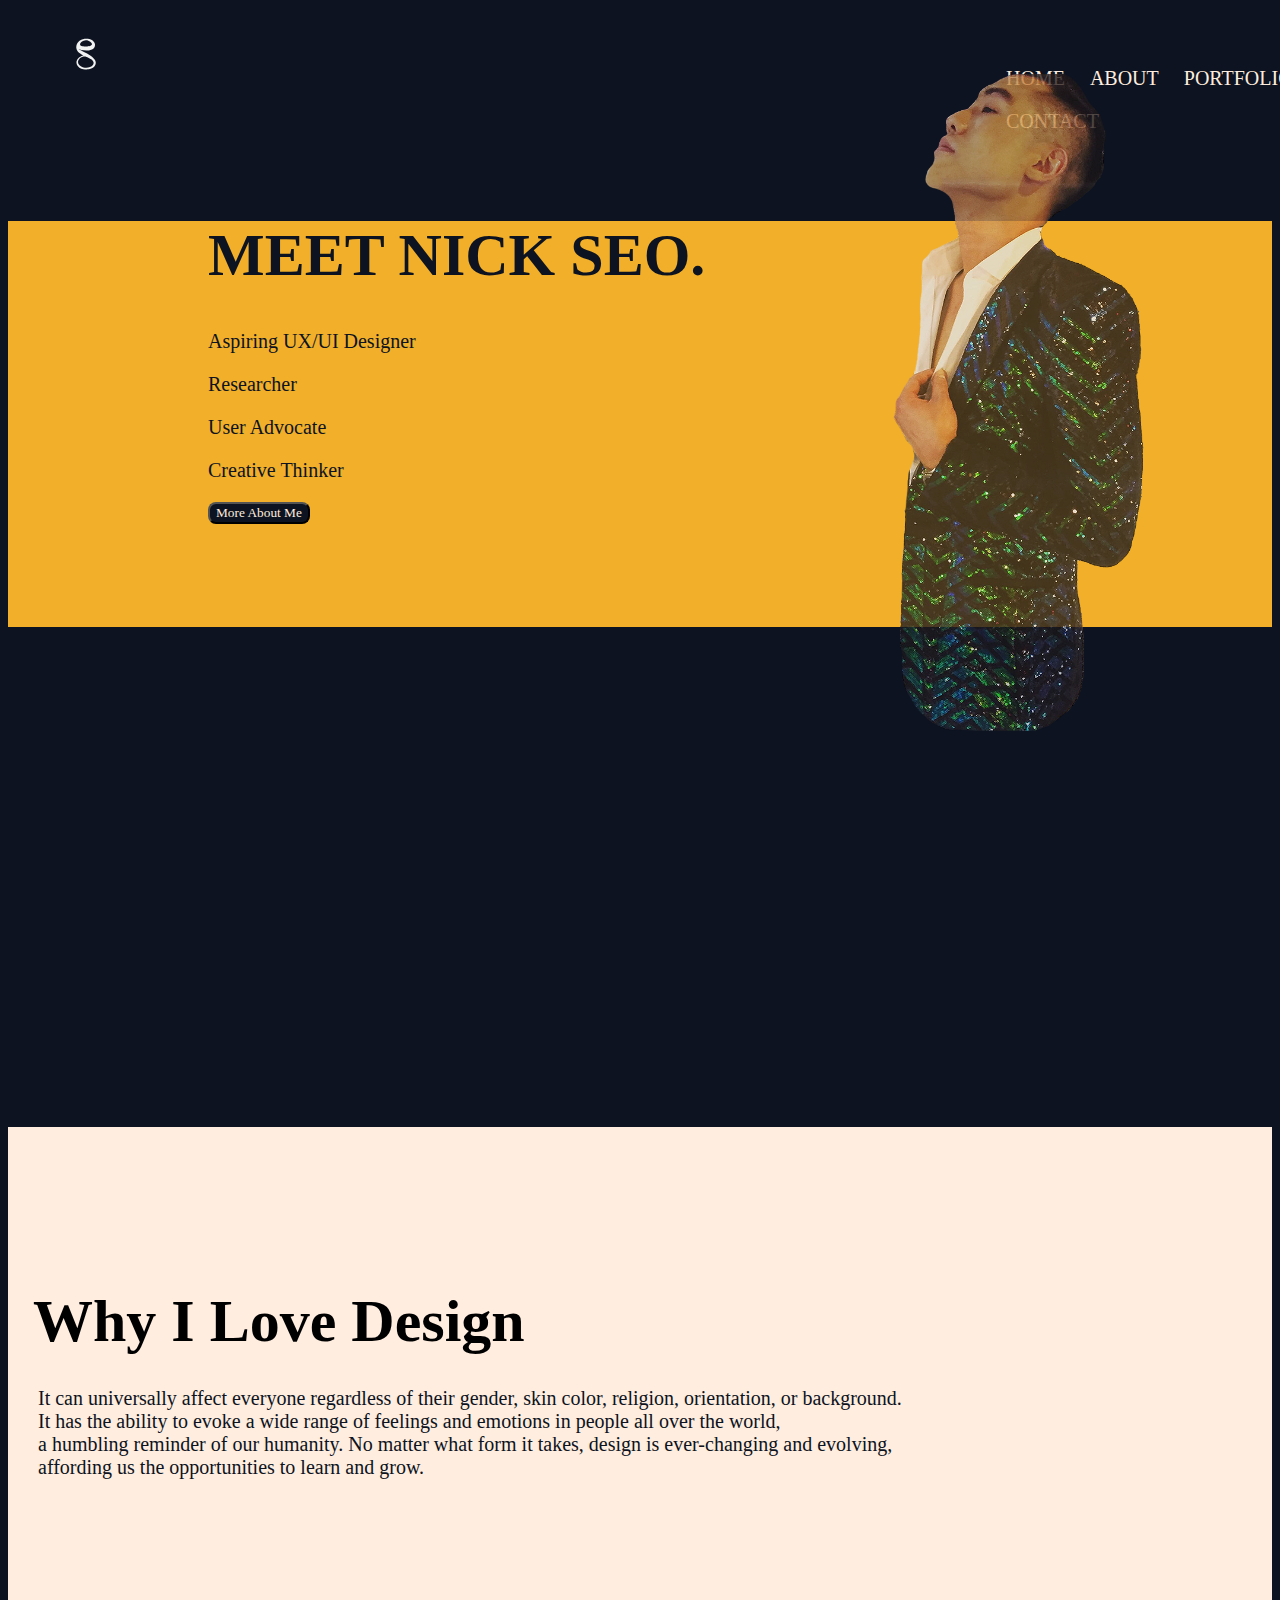
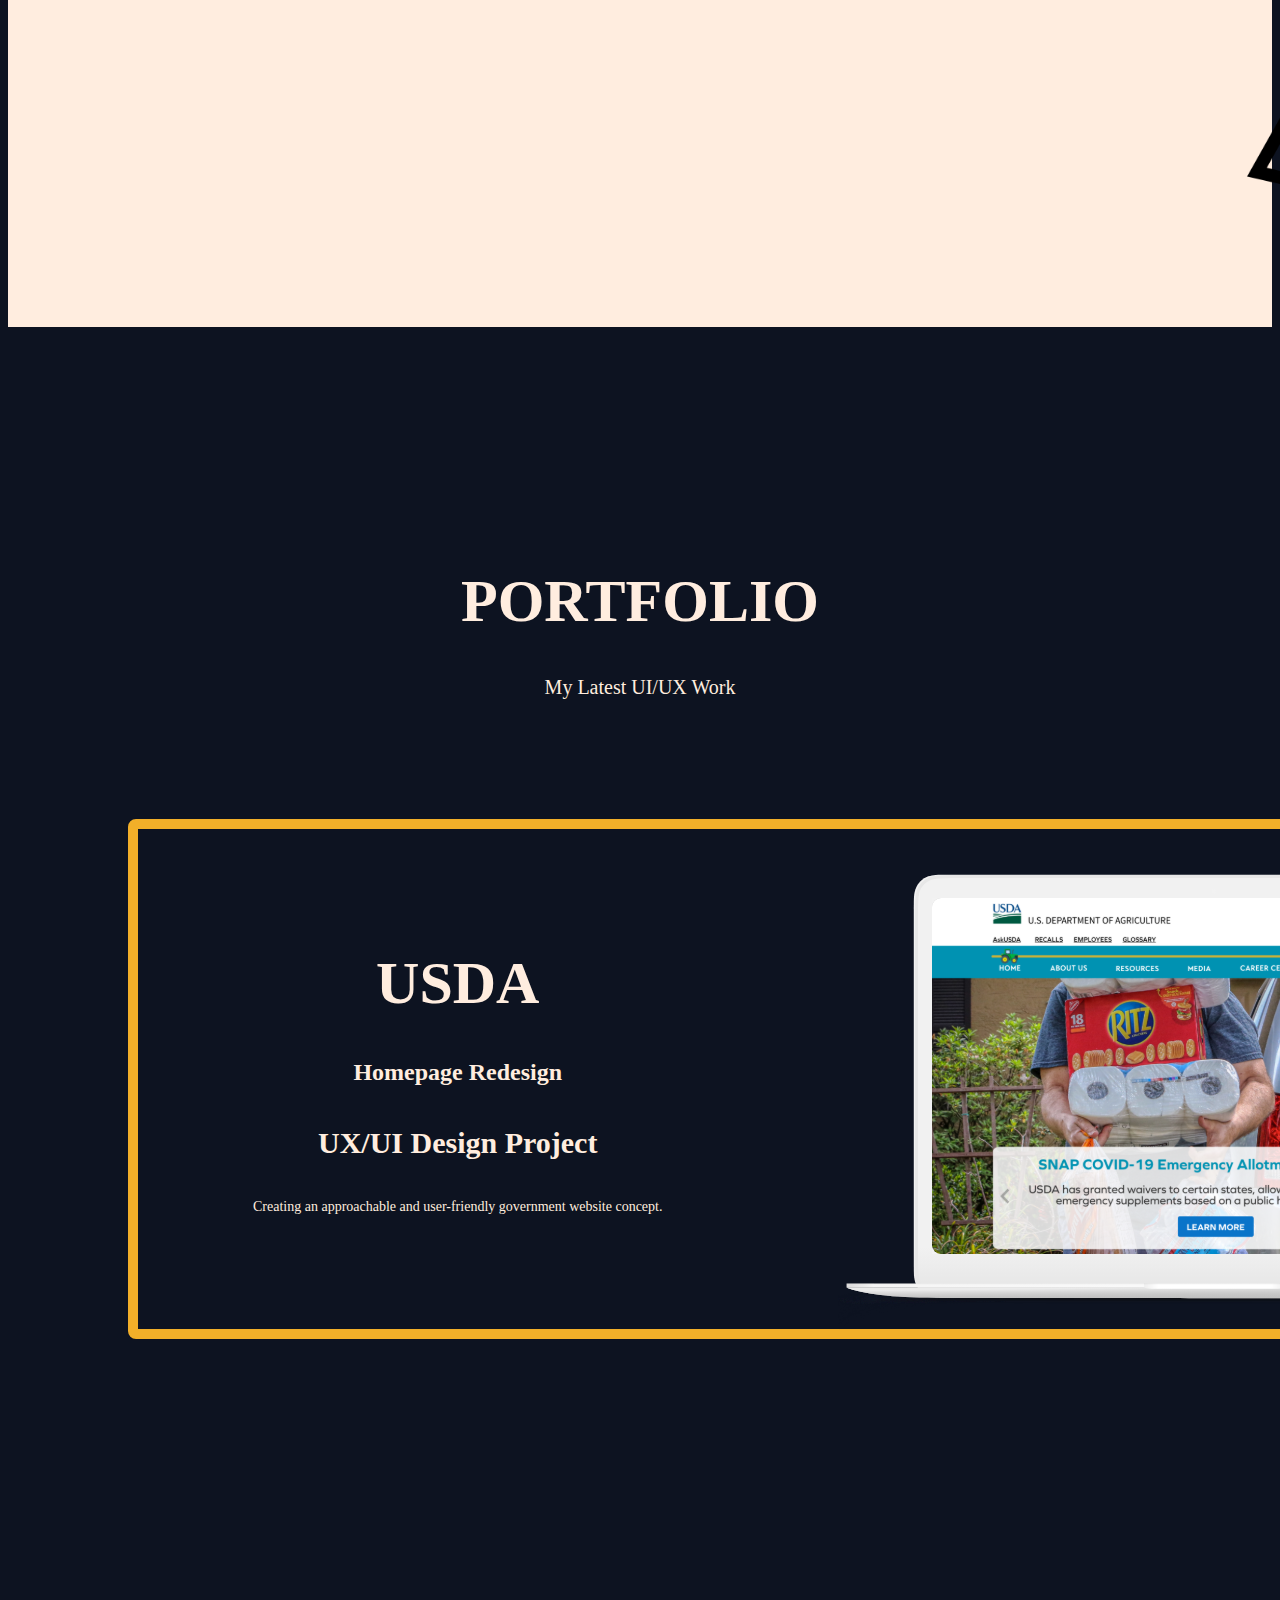
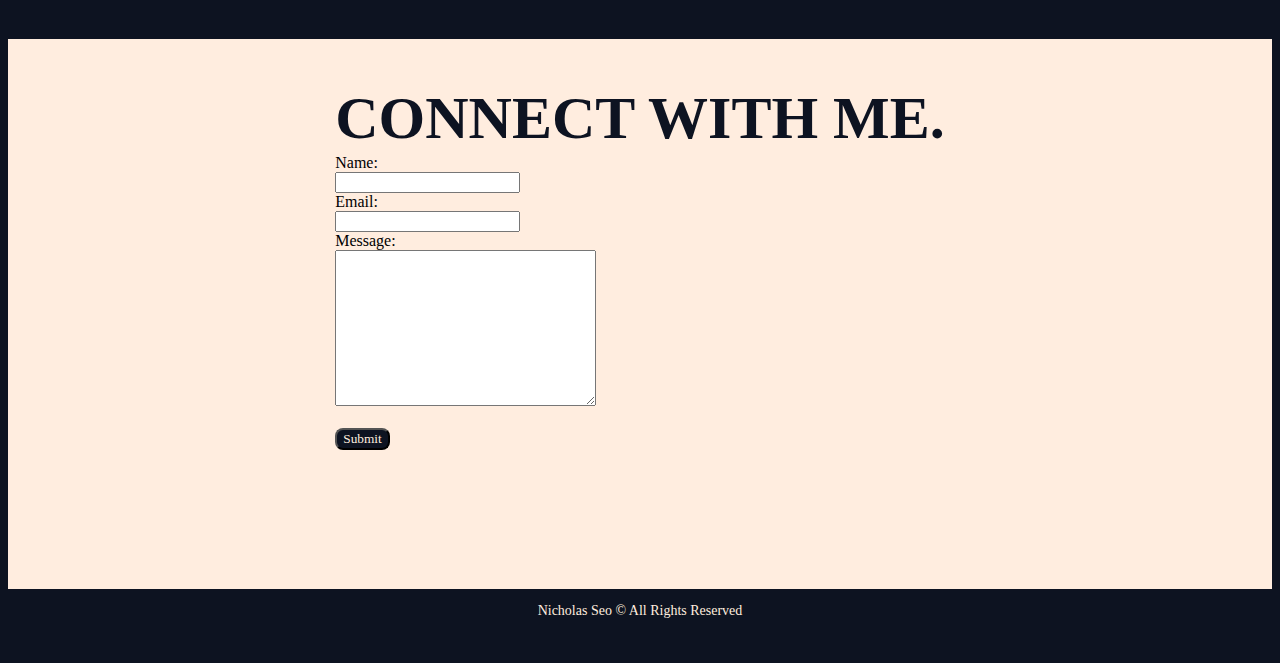
<file: index.html>
<!DOCTYPE html>
<html lang="en">
<head>
    <link rel="stylesheet" href="style.css">
    <meta charset="UTF-8">
    <meta http-equiv="X-UA-Compatible" content="IE=edge">
    <meta name="viewport" content="width=device-width, initial-scale=1.0">
    <title>Nick's Portfolio Site</title>
</head>
<body>
    <nav class="nav__container">
     <div class="logo__container">
        <div class="logo">
            <img src="images/logo-white.svg" width="80px" height="95px">        
        </div>
        </div>
      <div class="navlinks__container">
        <div class="nav__links">
            <ul>
                <li><a href="index.html">HOME</a></li>
                <li><a href="about.html">ABOUT</a></li>
                <li><a href="casestudy_1.html">PORTFOLIO</a></li>
                <li>CONTACT</li>
            </ul>
        </div>
        </div>
    </nav>
<section class="hero__section">
    <div class="hero__block">
    <div class="text__container">
        <div class="hero__text">
            <h1 class="hero__heading">MEET NICK SEO.</h1>
            <p class="hero__description">Aspiring UX/UI Designer</p>
            <p class="hero__description">Researcher</p>
            <p class="hero__description">User Advocate</p>
            <p class="hero__description">Creative Thinker</p>
    <div class="hero__button">
        <button><a href="about.html">More About Me</a></button>
    </div>
    </div>
    </div>
    
    <div class="image__container">
        <div class="hero__image">
            <img src="images/mypic_1 copy.png" width="251px" height="657px">
        </div>
        </div>
        </div>
</section>

<section class="love__design">
    <div class="section__container">
        <div class="section__heading">
            <h1>Why I Love Design</h1>
        </div>
        <div class="section__text">
            <p>It can universally affect everyone regardless of their gender, skin color, religion, orientation, or background. <br> It has the ability to evoke a wide range of feelings and emotions in people all over the world, <br>a humbling reminder of our humanity. No matter what form it takes, design is ever-changing and evolving,<br> affording us the opportunities to learn and grow.</p>
        </div>
        <div class="design__logo">
            <img src="images/designicon.svg" height="400px" width="400px">
        </div>
    </div>
</section>
<section class="portfolio__section">
    <div class="header__portfolio">
        <h1>PORTFOLIO</h1>
        <p>My Latest UI/UX Work</p>
    </div>
    <div class="caseStudy1__border">
        <div class="caseStudy1__text">
            <h1>USDA</h1>
            <h2>Homepage Redesign</h2>
            <h4>UX/UI Design Project</h4>
            <p class="caseStudy__paragraph">Creating an approachable and user-friendly government website concept. </p>
        </div>
    <div class="caseStudy1__images">
        <img class="laptop" src="images/USDAlaptop.svg">
        <img class="mobile" src="images/USDAmobile.svg" width="150px" height="300px">
    </div>
    </div>
</section>

<section class="connectWithMe">
    <div class="connect__Form">
        <form>
            <h1 class="form__heading">CONNECT WITH ME.</h1>
            <label for="name">Name:</label><br>
            <input type="text" id="name"><br>
            <label for="email">Email:</label><br>
            <input type="text" id="email"><br>
            <label for="message">Message:</label><br>
            <textarea rows="10" cols="30"></textarea><br><br>
            <input type="submit" id="submitButton" value="Submit">
        </form>
    </div>
 
</section>
</body>
<footer>
    <p class="copyright__text">Nicholas Seo © All Rights Reserved</p>
</footer>
</html>
</file>
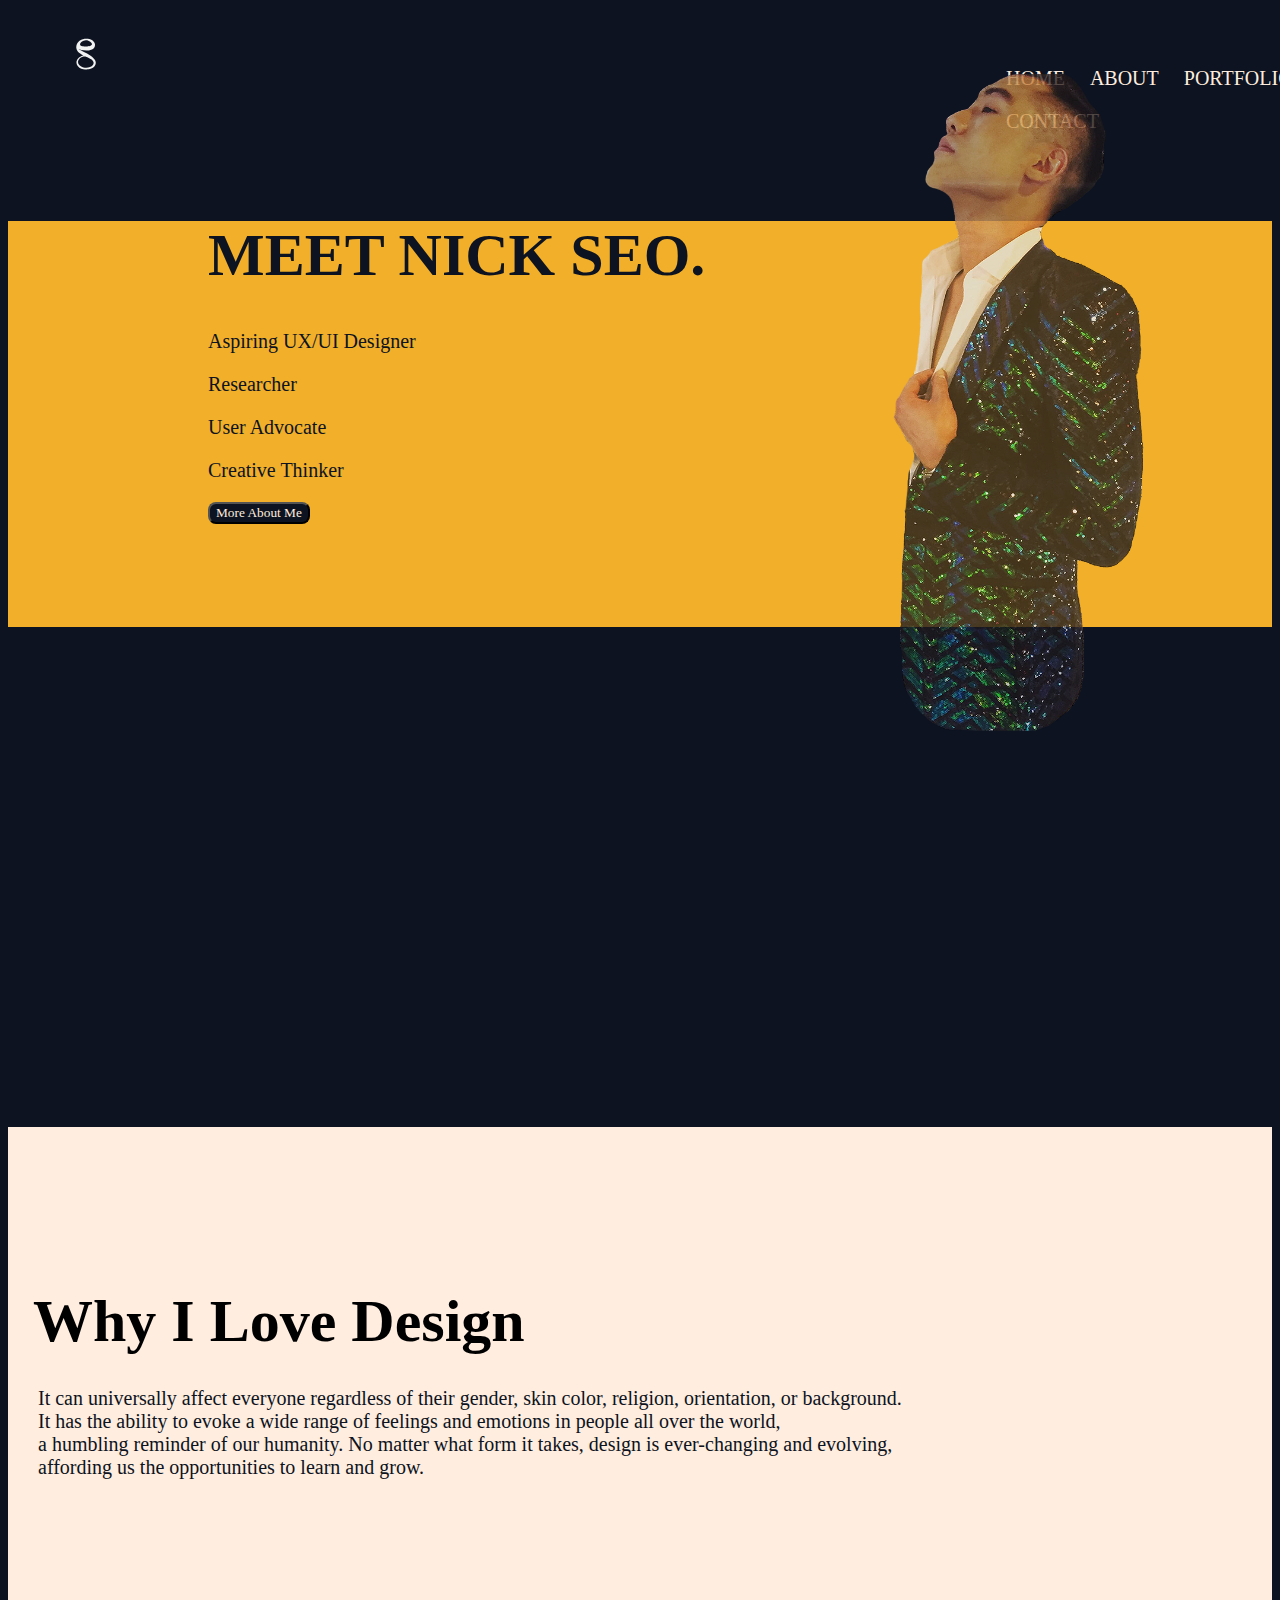
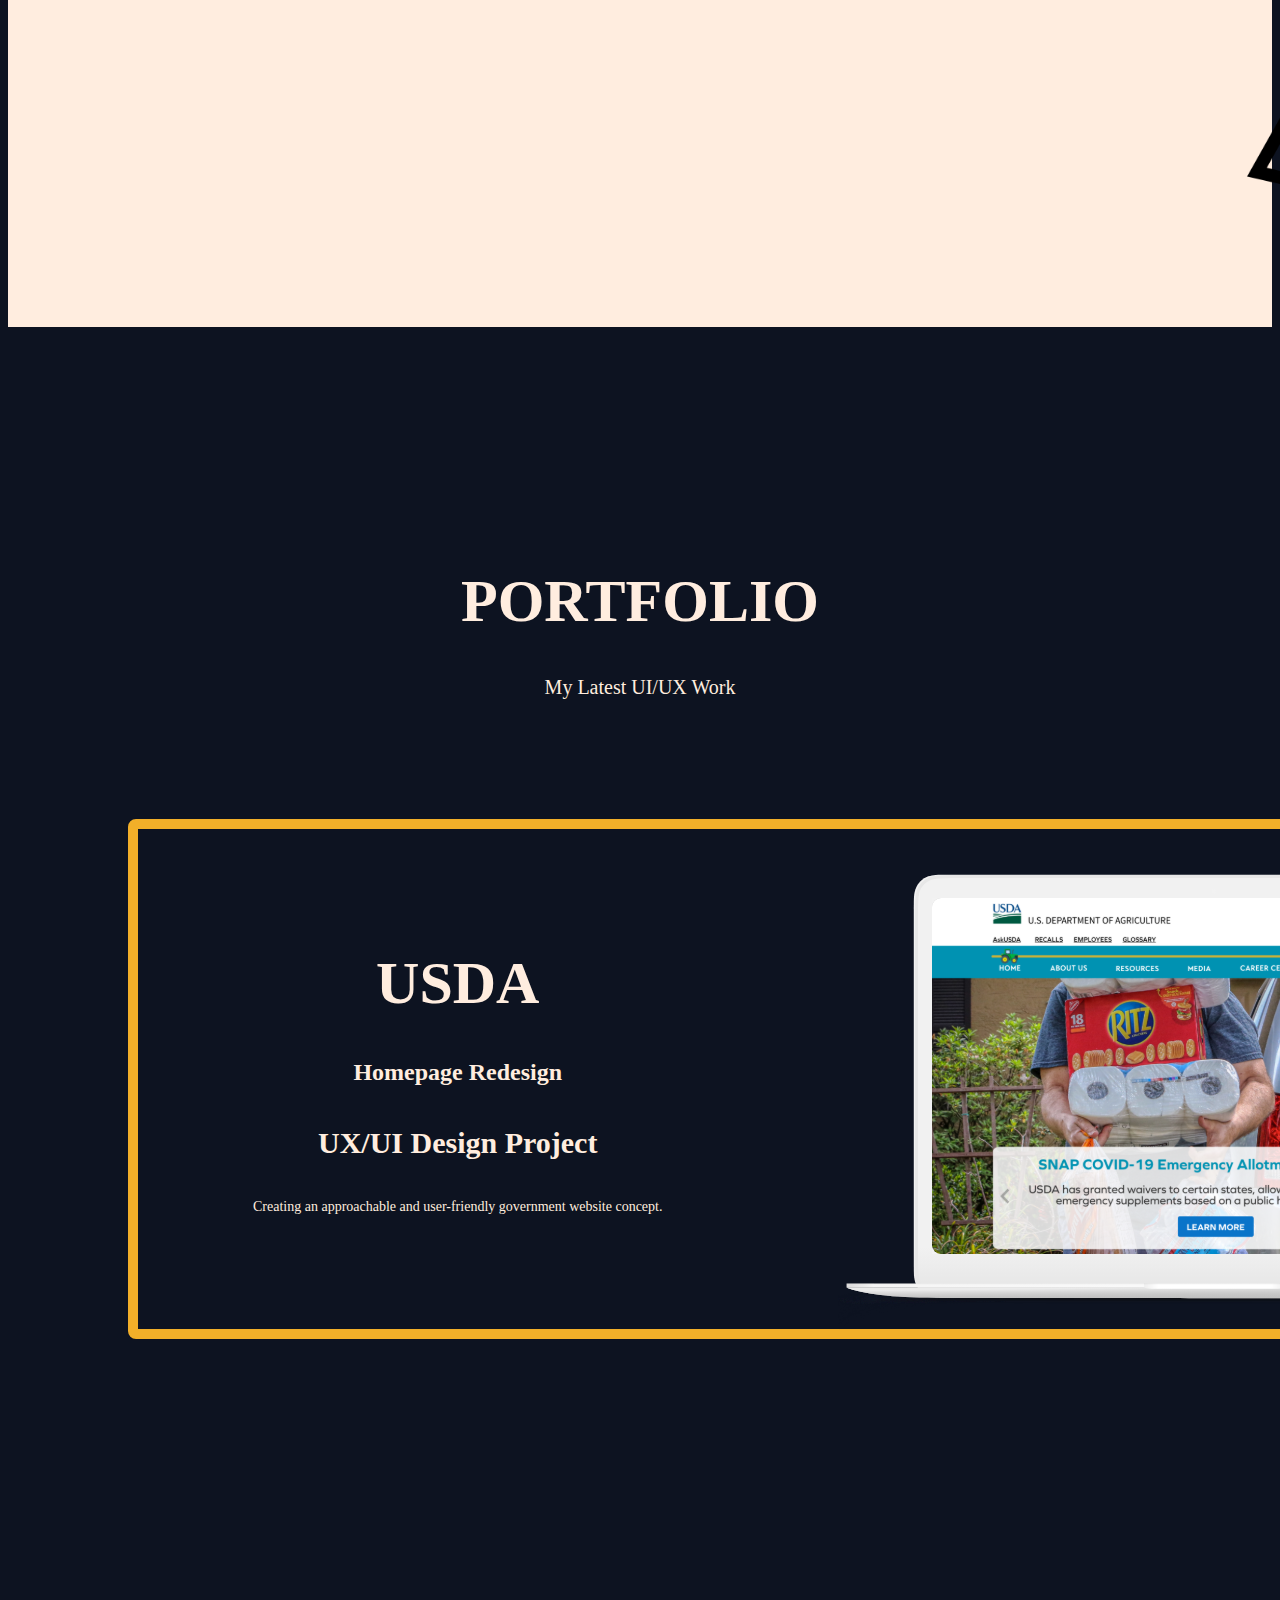
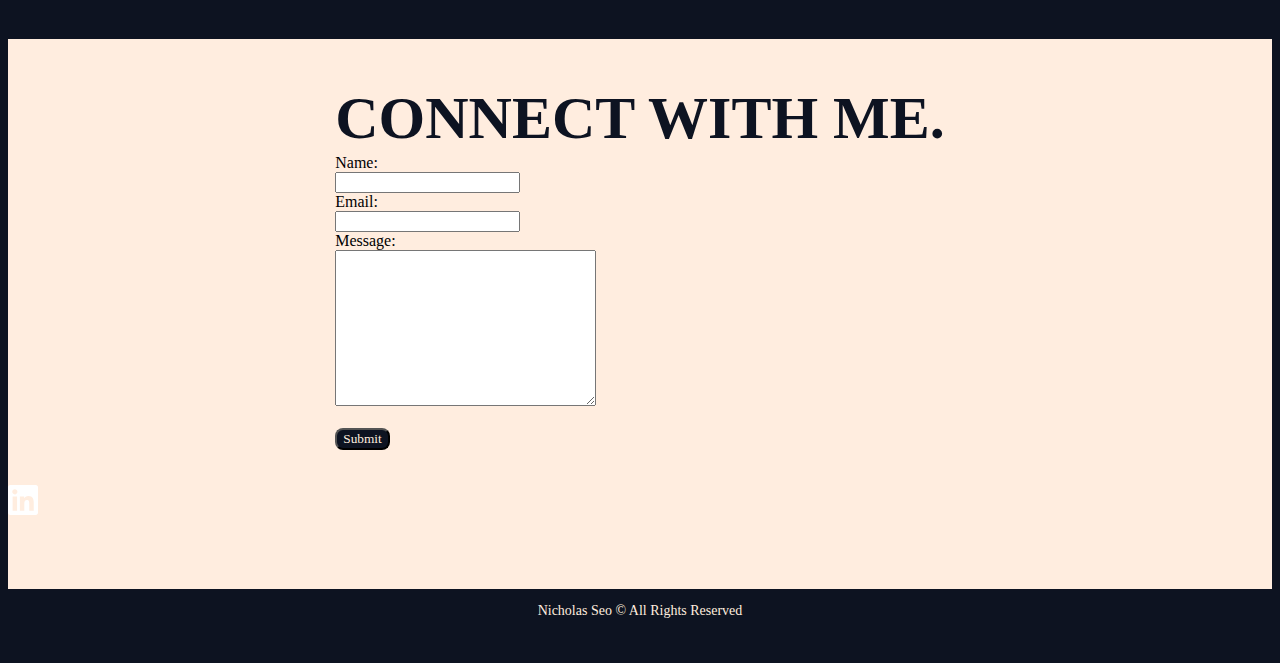
<file: html/index.html>
<!DOCTYPE html>
<html lang="en">
<head>
    <link rel="stylesheet" href="/css/style.css">
    <meta charset="UTF-8">
    <meta http-equiv="X-UA-Compatible" content="IE=edge">
    <meta name="viewport" content="width=device-width, initial-scale=1.0">
    <title>Nick's Portfolio Site</title>
</head>
<body>
    <nav class="nav__container">
     <div class="logo__container">
        <div class="logo">
            <img src="/images/logo-white.svg" width="80px" height="95px">        
        </div>
        </div>
      <div class="navlinks__container">
        <div class="nav__links">
            <ul>
                <li><a href="index.html">HOME</a></li>
                <li><a href="about.html">ABOUT</a></li>
                <li><a href="casestudy_1.html">PORTFOLIO</a></li>
                <li>CONTACT</li>
            </ul>
        </div>
        </div>
    </nav>
<section class="hero__section">
    <div class="hero__block">
    <div class="text__container">
        <div class="hero__text">
            <h1 class="hero__heading">MEET NICK SEO.</h1>
            <p class="hero__description">Aspiring UX/UI Designer</p>
            <p class="hero__description">Researcher</p>
            <p class="hero__description">User Advocate</p>
            <p class="hero__description">Creative Thinker</p>
    <div class="hero__button">
        <button><a href="about.html">More About Me</a></button>
    </div>
    </div>
    </div>
    
    <div class="image__container">
        <div class="hero__image">
            <img src="/images/mypic_1 copy.png" width="251px" height="657px">
        </div>
        </div>
        </div>
</section>

<section class="love__design">
    <div class="section__container">
        <div class="section__heading">
            <h1>Why I Love Design</h1>
        </div>
        <div class="section__text">
            <p>It can universally affect everyone regardless of their gender, skin color, religion, orientation, or background. <br> It has the ability to evoke a wide range of feelings and emotions in people all over the world, <br>a humbling reminder of our humanity. No matter what form it takes, design is ever-changing and evolving,<br> affording us the opportunities to learn and grow.</p>
        </div>
        <div class="design__logo">
            <img src="/images/designicon.svg" height="400px" width="400px">
        </div>
    </div>
</section>
<section class="portfolio__section">
    <div class="header__portfolio">
        <h1>PORTFOLIO</h1>
        <p>My Latest UI/UX Work</p>
    </div>
    <div class="caseStudy1__border">
        <div class="caseStudy1__text">
            <h1>USDA</h1>
            <h2>Homepage Redesign</h2>
            <h4>UX/UI Design Project</h4>
            <p class="caseStudy__paragraph">Creating an approachable and user-friendly government website concept. </p>
        </div>
    <div class="caseStudy1__images">
        <img class="laptop" src="/images/USDAlaptop.svg">
        <img class="mobile" src="/images/USDAmobile.svg" width="150px" height="300px">
    </div>
    </div>
</section>

<section class="connectWithMe">
    <div class="connect__Form">
        <form>
            <h1 class="form__heading">CONNECT WITH ME.</h1>
            <label for="name">Name:</label><br>
            <input type="text" id="name"><br>
            <label for="email">Email:</label><br>
            <input type="text" id="email"><br>
            <label for="message">Message:</label><br>
            <textarea rows="10" cols="30"></textarea><br><br>
            <input type="submit" id="submitButton" value="Submit">
        </form>
    </div>
    <div class="contact__info>
        <img class="github" src="/images/git_icon.svg" height="30px" width="30px">
        <img class="linkedIn" src="/images/linkendinicon.svg" height="30px" width="30px">
    </div>
</section>
</body>
<footer>
    <p class="copyright__text">Nicholas Seo © All Rights Reserved</p>
</footer>
</html>
</file>
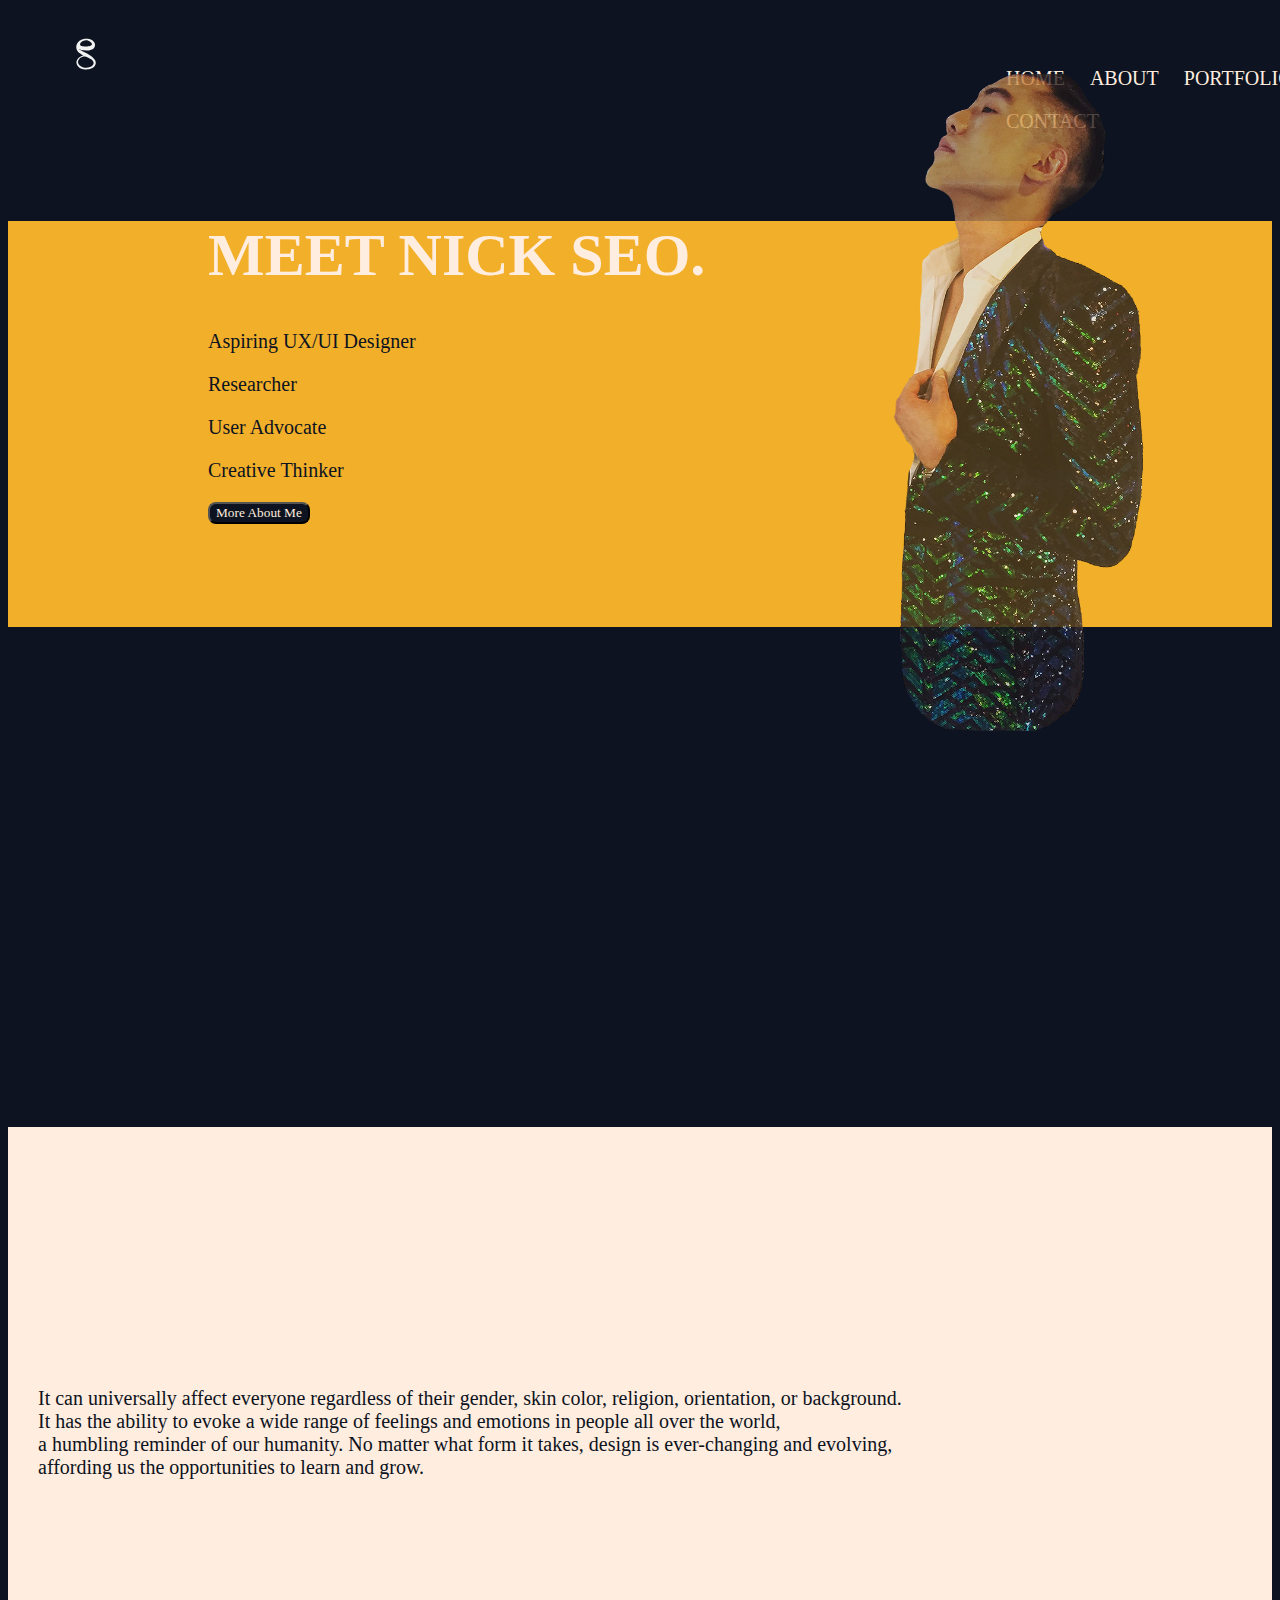
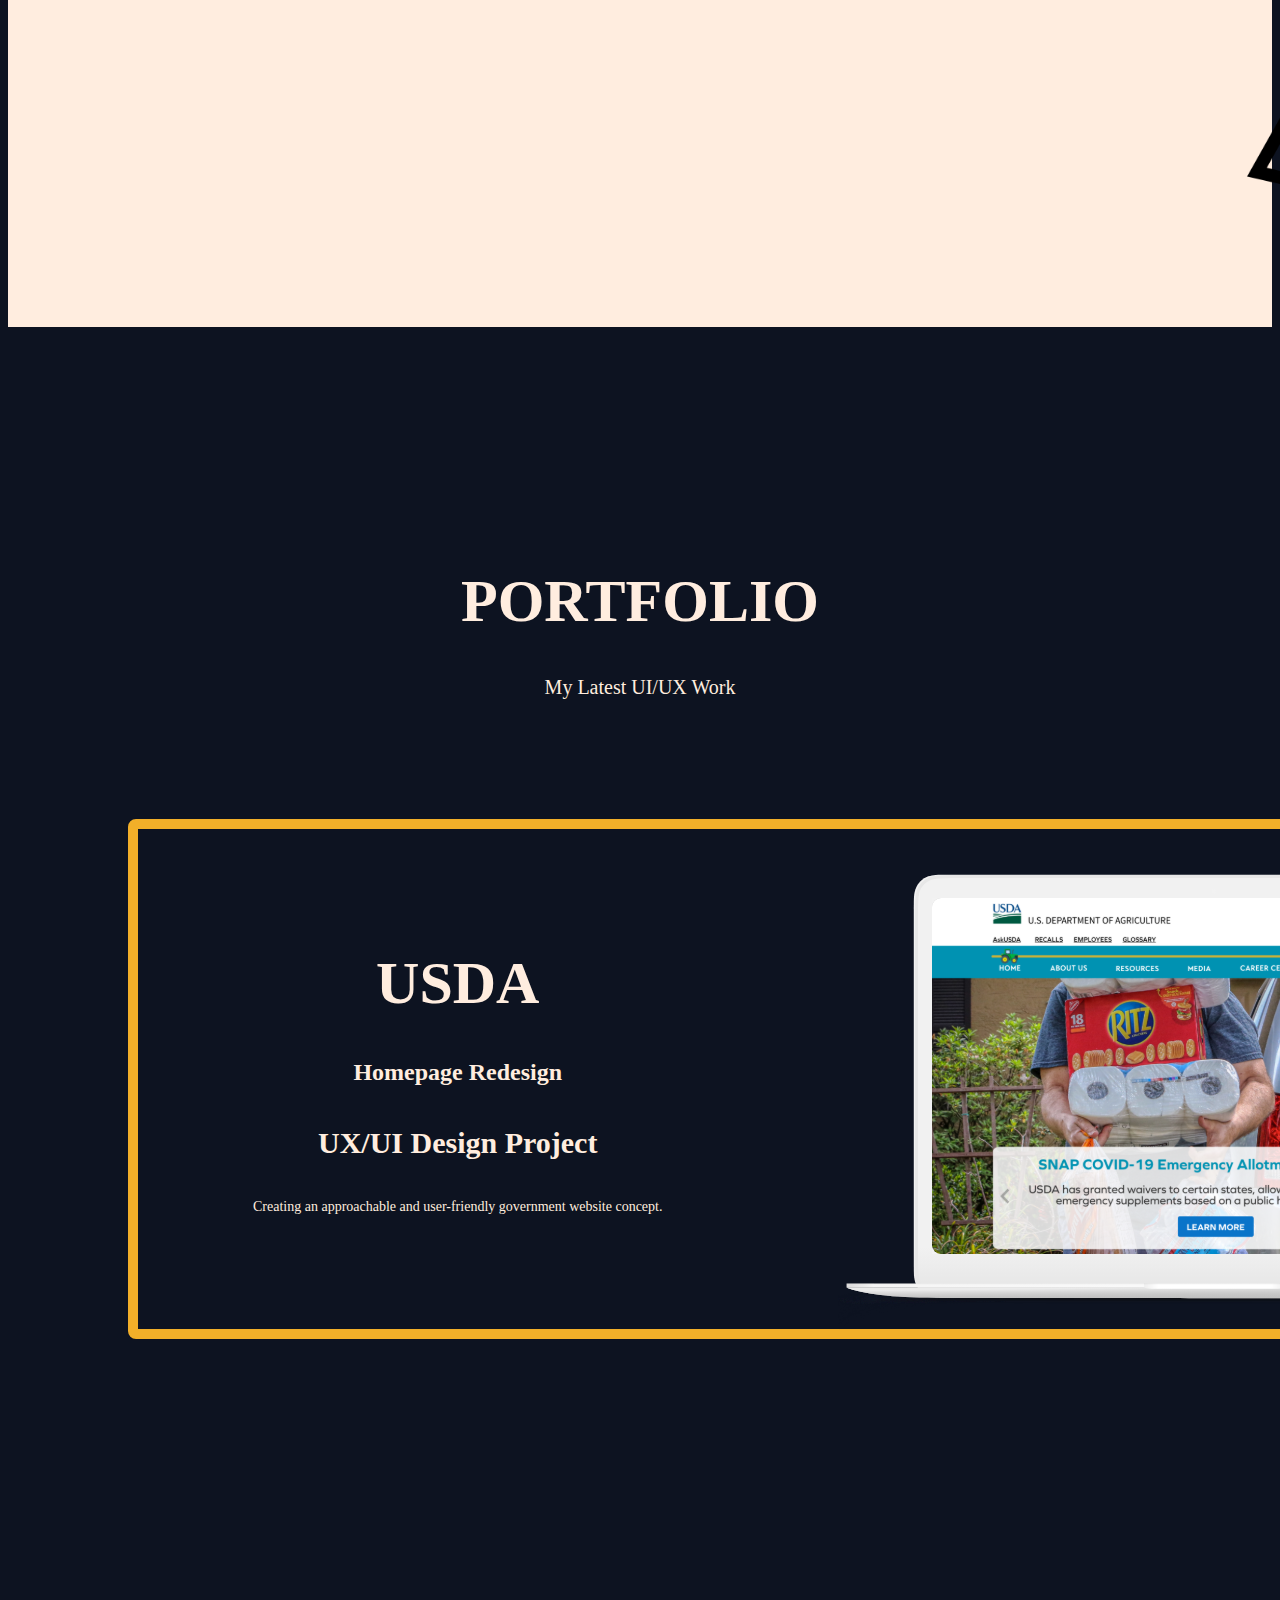
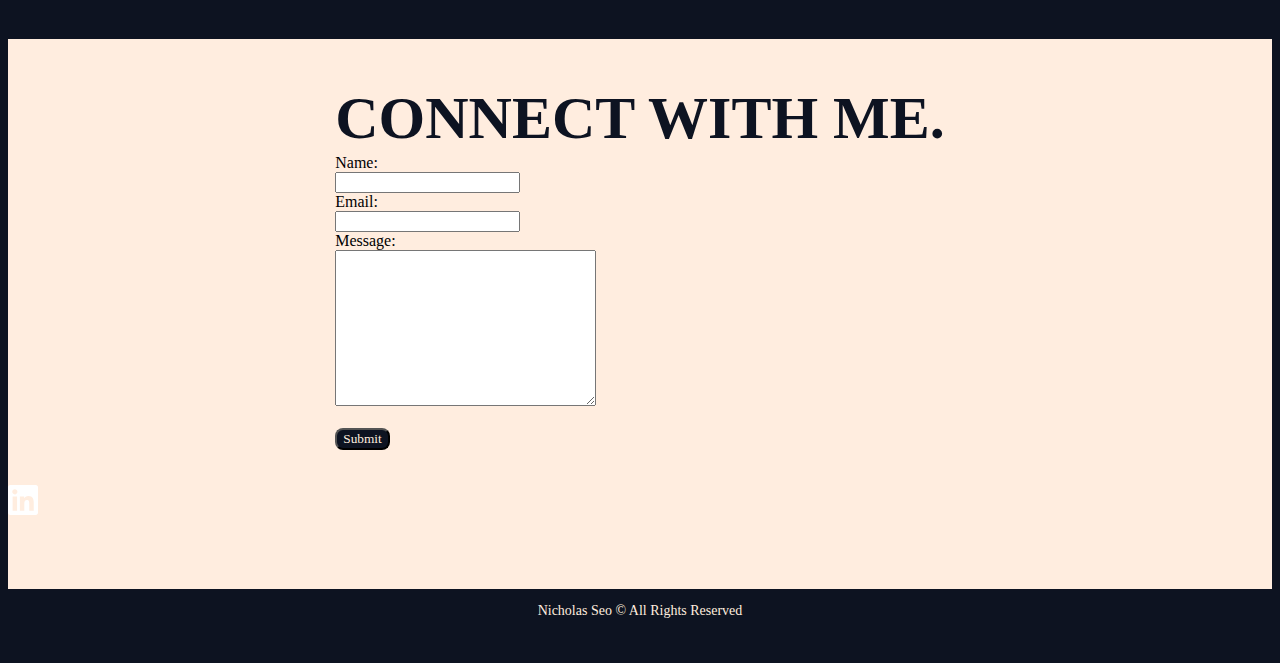
<file: UNIT 18/index.html>
<!DOCTYPE html>
<html lang="en">
<head>
    <link rel="stylesheet" href="style.css">
    <meta charset="UTF-8">
    <meta http-equiv="X-UA-Compatible" content="IE=edge">
    <meta name="viewport" content="width=device-width, initial-scale=1.0">
    <title>Nick's Portfolio Site</title>
</head>
<body>
    <nav class="nav__container">
     <div class="logo__container">
        <div class="logo">
            <img src="/UNIT 18/images/logo-white.svg" width="80px" height="95px">        
        </div>
        </div>
      <div class="navlinks__container">
        <div class="nav__links">
            <ul>
                <li><a href="index.html">HOME</a></li>
                <li><a href="about.html">ABOUT</a></li>
                <li><a href="casestudy_1.html">PORTFOLIO</a></li>
                <li>CONTACT</li>
            </ul>
        </div>
        </div>
    </nav>
<section class="hero__section">
    <div class="hero__block">
    <div class="text__container">
        <div class="hero__text">
            <h1 class="hero__heading">MEET NICK SEO.</h1>
            <p class="hero__description">Aspiring UX/UI Designer</p>
            <p class="hero__description">Researcher</p>
            <p class="hero__description">User Advocate</p>
            <p class="hero__description">Creative Thinker</p>
    <div class="hero__button">
        <button><a href="about.html">More About Me</a></button>
    </div>
    </div>
    </div>
    
    <div class="image__container">
        <div class="hero__image">
            <img src="/UNIT 18/images/mypic_1 copy.png" width="251px" height="657px">
        </div>
        </div>
        </div>
</section>

<section class="love__design">
    <div class="section__container">
        <div class="section__heading">
            <h1>Why I Love Design</h1>
        </div>
        <div class="section__text">
            <p>It can universally affect everyone regardless of their gender, skin color, religion, orientation, or background. <br> It has the ability to evoke a wide range of feelings and emotions in people all over the world, <br>a humbling reminder of our humanity. No matter what form it takes, design is ever-changing and evolving,<br> affording us the opportunities to learn and grow.</p>
        </div>
        <div class="design__logo">
            <img src="/UNIT 18/images/designicon.svg" height="400px" width="400px">
        </div>
    </div>
</section>
<section class="portfolio__section">
    <div class="header__portfolio">
        <h1>PORTFOLIO</h1>
        <p>My Latest UI/UX Work</p>
    </div>
    <div class="caseStudy1__border">
        <div class="caseStudy1__text">
            <h1>USDA</h1>
            <h2>Homepage Redesign</h2>
            <h4>UX/UI Design Project</h4>
            <p class="caseStudy__paragraph">Creating an approachable and user-friendly government website concept. </p>
        </div>
    <div class="caseStudy1__images">
        <img class="laptop" src="/UNIT 18/images/USDAlaptop.svg">
        <img class="mobile" src="/UNIT 18/images/USDAmobile.svg" width="150px" height="300px">
    </div>
    </div>
</section>

<section class="connectWithMe">
    <div class="connect__Form">
        <form>
            <h1 class="form__heading">CONNECT WITH ME.</h1>
            <label for="name">Name:</label><br>
            <input type="text" id="name"><br>
            <label for="email">Email:</label><br>
            <input type="text" id="email"><br>
            <label for="message">Message:</label><br>
            <textarea rows="10" cols="30"></textarea><br><br>
            <input type="submit" id="submitButton" value="Submit">
        </form>
    </div>
    <div class="contact__info>
        <img class="github" src="/UNIT 18/images/git_icon.svg" height="30px" width="30px">
        <img class="linkedIn" src="/UNIT 18/images/linkendinicon.svg" height="30px" width="30px">
    </div>
</section>
</body>
<footer>
    <p class="copyright__text">Nicholas Seo © All Rights Reserved</p>
</footer>
</html>
</file>
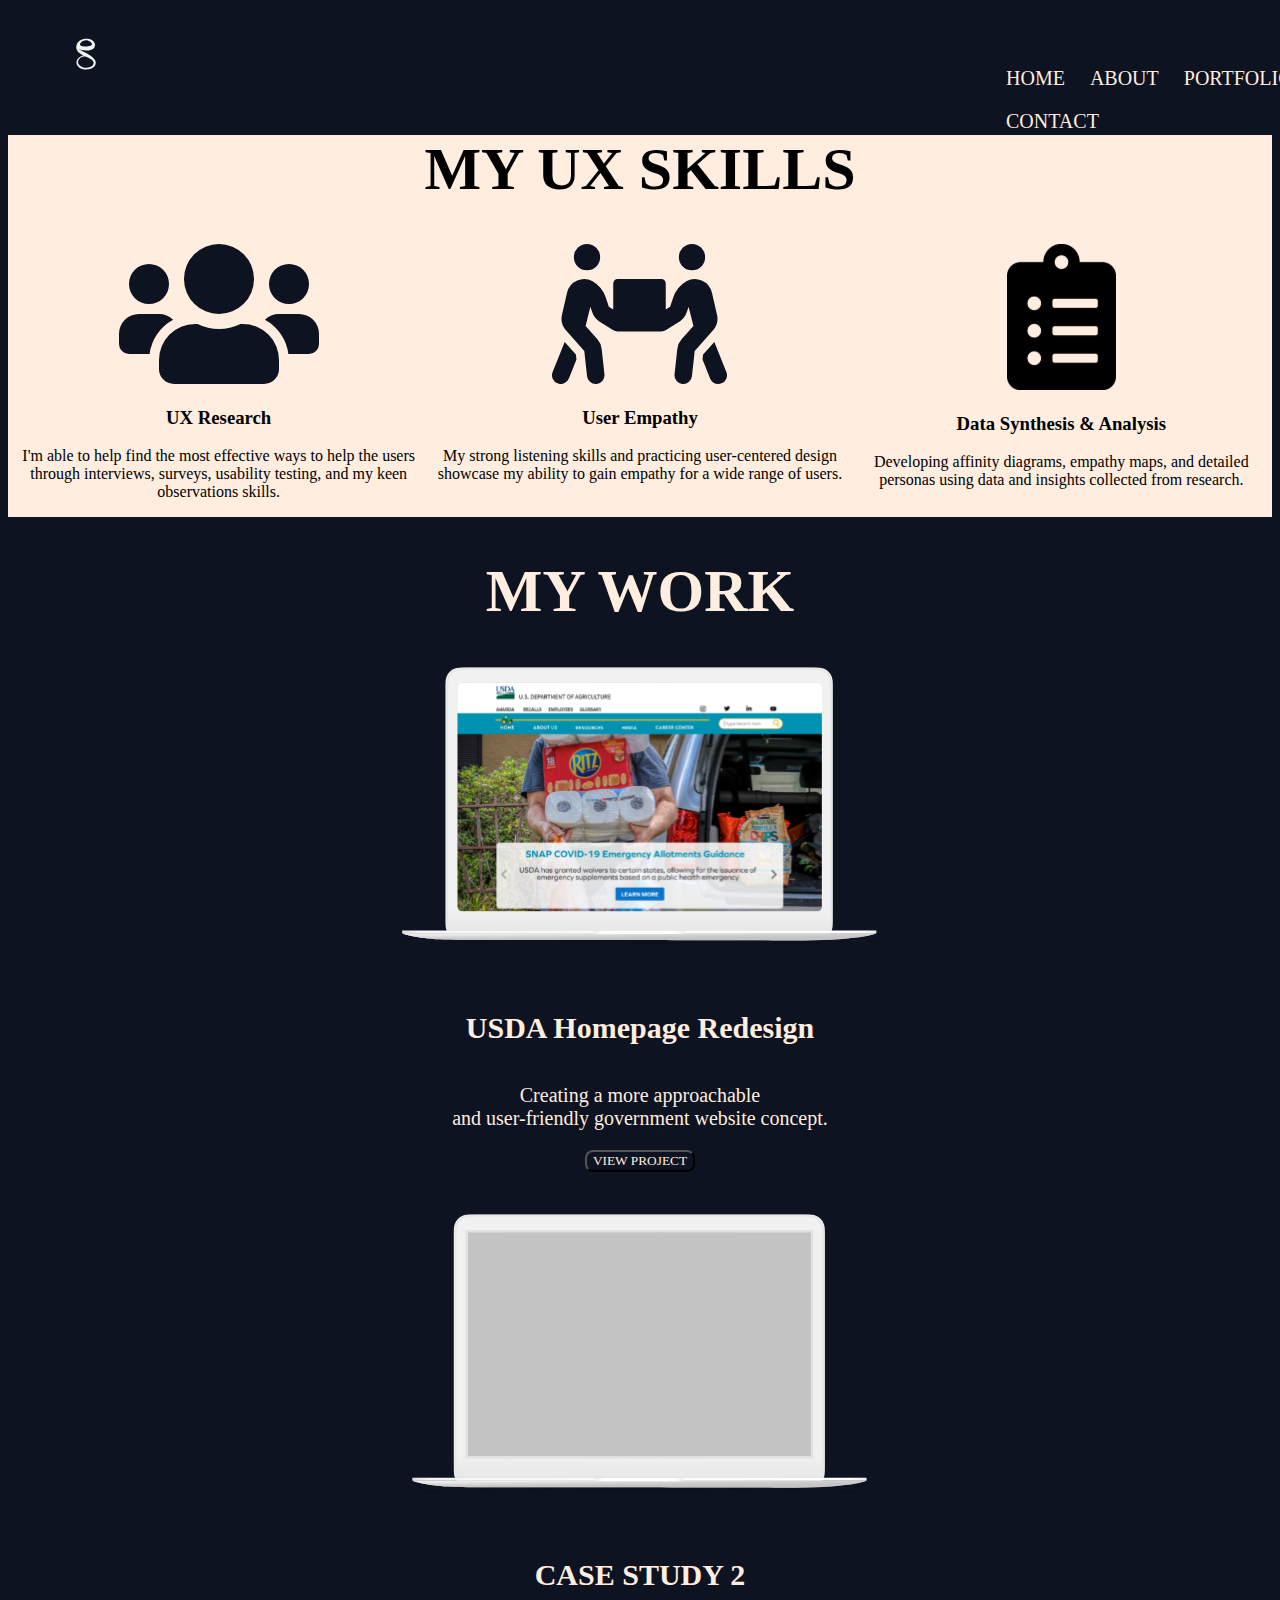
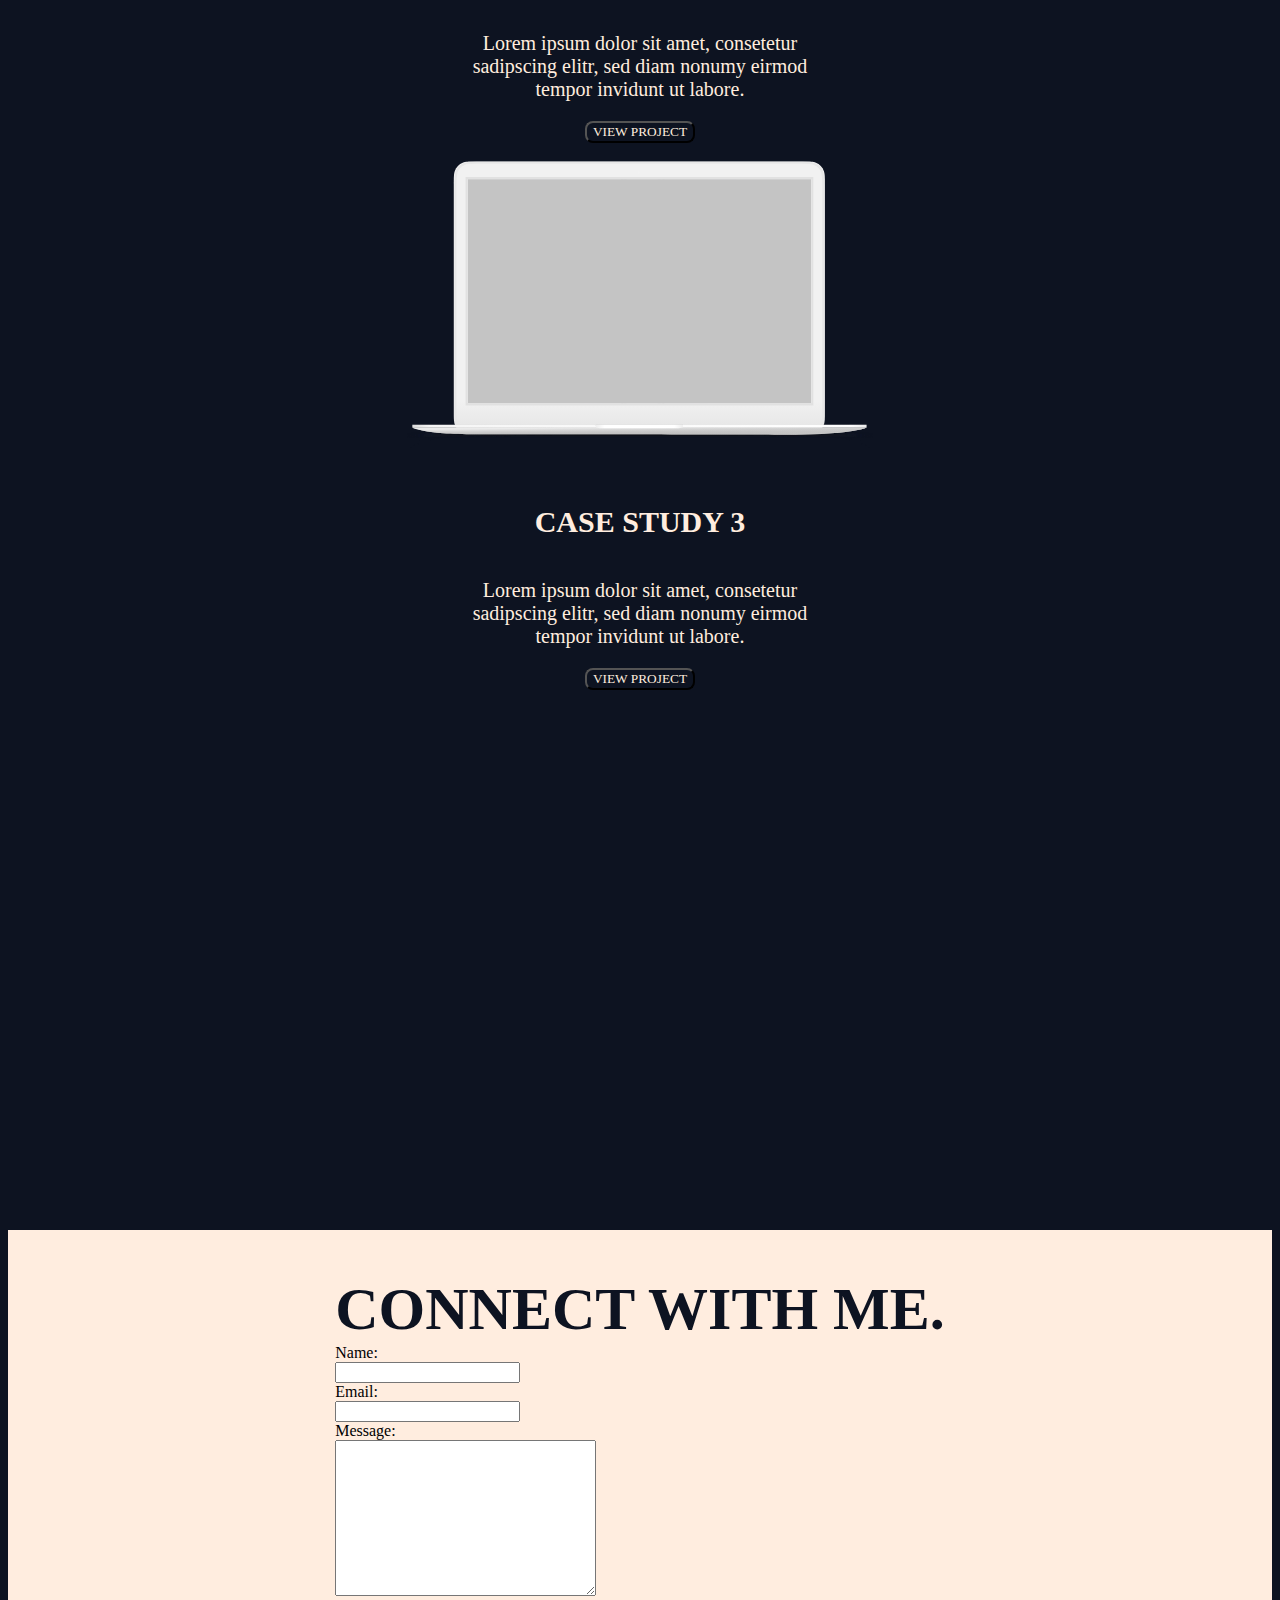
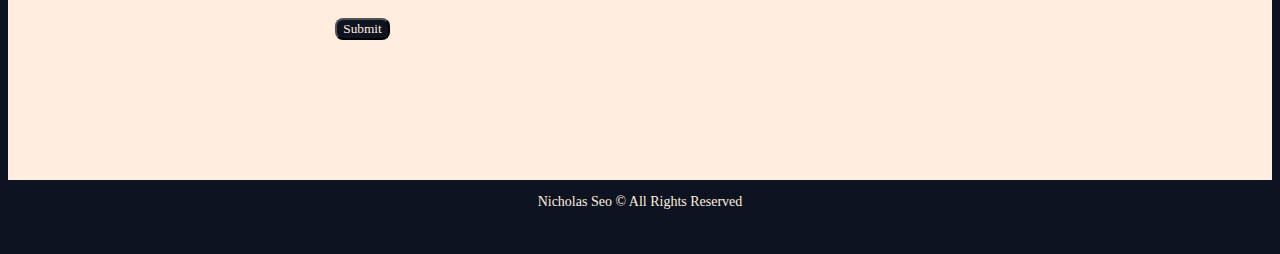
<file: about.html>
<!DOCTYPE html>
<html lang="en">
<head>
    <link rel="stylesheet" href="style.css">
    <meta charset="UTF-8">
    <meta http-equiv="X-UA-Compatible" content="IE=edge">
    <meta name="viewport" content="width=device-width, initial-scale=1.0">
    <title>About Me</title>
</head>
<body>
    <nav class="nav__container">
     <div class="logo__container">
        <div class="logo">
            <img src="images/logo-white.svg" width="80px" height="95px">        
        </div>
        </div>
      <div class="navlinks__container">
        <div class="nav__links">
            <ul>
                <li><a href="index.html">HOME</a></li>
                <li><a href="about.html">ABOUT</a></li>
                <li><a href="casestudy_1.html">PORTFOLIO</a></li>
                <li>CONTACT</li>
            </ul>
        </div>
        </div>
    </nav>

<!-- MY UX SKILLS SECTION CODED USING CSS FLEX-->
<section class="mySkills">
   <h1>MY UX SKILLS</h1>
    <div class="flexContainer">
        <div class="UX__research">
            <img src="images/users.svg" height="140px" width="200px">
            <h3>UX Research</h3>
            <p>I'm able to help find the most effective ways to help the users through interviews, surveys, usability testing, and my keen observations skills.</p>
        </div>
        <div class="user__Empathy">
        <img src="images/user-empathy.svg" height="140px" width="175px">
        <h3>User Empathy</h3>
        <p>My strong listening skills and practicing user-centered design showcase my ability to gain empathy for a wide range of users.</p>
        </div>
        <div class="data__Analysis">
            <img src="images/clipboard-list.svg" height="146px" width="109px">
            <h3>Data Synthesis & Analysis</h3>
            <p>Developing affinity diagrams, empathy maps, and detailed personas using data and insights collected from research.</p>
        </div>
    </div>
</section>

<!-- MY UX SKILLS SECTION CODED USING CSS GRID-->
<section class="myWork">
    <h1>MY WORK</h1>
        <div class="workGrid">
            <div class="work__images">
                <img src="images/USDAlaptop.svg" height="300px" width="500px">
            <div class="work__description">
                <h4>USDA Homepage Redesign</h4>
                <p>Creating a more approachable <br>and
                    user-friendly government website concept.</p>
                <button class="view__Work">VIEW PROJECT</button>
            </div>
            </div>
            <div class="work__images">
                <img src="images/💻  Macbook.svg"height="300px" width="500px">
            <div class="work__description">
                <h4>CASE STUDY 2</h4>
                <p>Lorem ipsum dolor sit amet, consetetur <br>sadipscing elitr, sed diam nonumy eirmod<br> tempor invidunt ut labore.</p>
                <button class="view__Work">VIEW PROJECT</button>
            </div>
            </div>
            <div class="work__images">
                <img src="images/💻  Macbook.svg"height="300px" width="500px">
            <div class="work__description">
                <h4>CASE STUDY 3</h4>
                <p>Lorem ipsum dolor sit amet, consetetur<br> sadipscing elitr, sed diam nonumy eirmod<br>tempor invidunt ut labore.</p>
                <button class="view__Work">VIEW PROJECT</button>
            </div>
            </div>
        

</section>


<section class="connectWithMe">
    <div class="connect__Form">
        <form>
            <h1 class="form__heading">CONNECT WITH ME.</h1>
            <label for="name">Name:</label><br>
            <input type="text" id="name"><br>
            <label for="email">Email:</label><br>
            <input type="text" id="email"><br>
            <label for="message">Message:</label><br>
            <textarea rows="10" cols="30"></textarea><br><br>
            <input type="submit" id="submitButton" value="Submit">
        </form>
    </div>

</section>
</body>
<footer>
    <p class="copyright__text">Nicholas Seo © All Rights Reserved</p>
</footer>
</html>
</file>
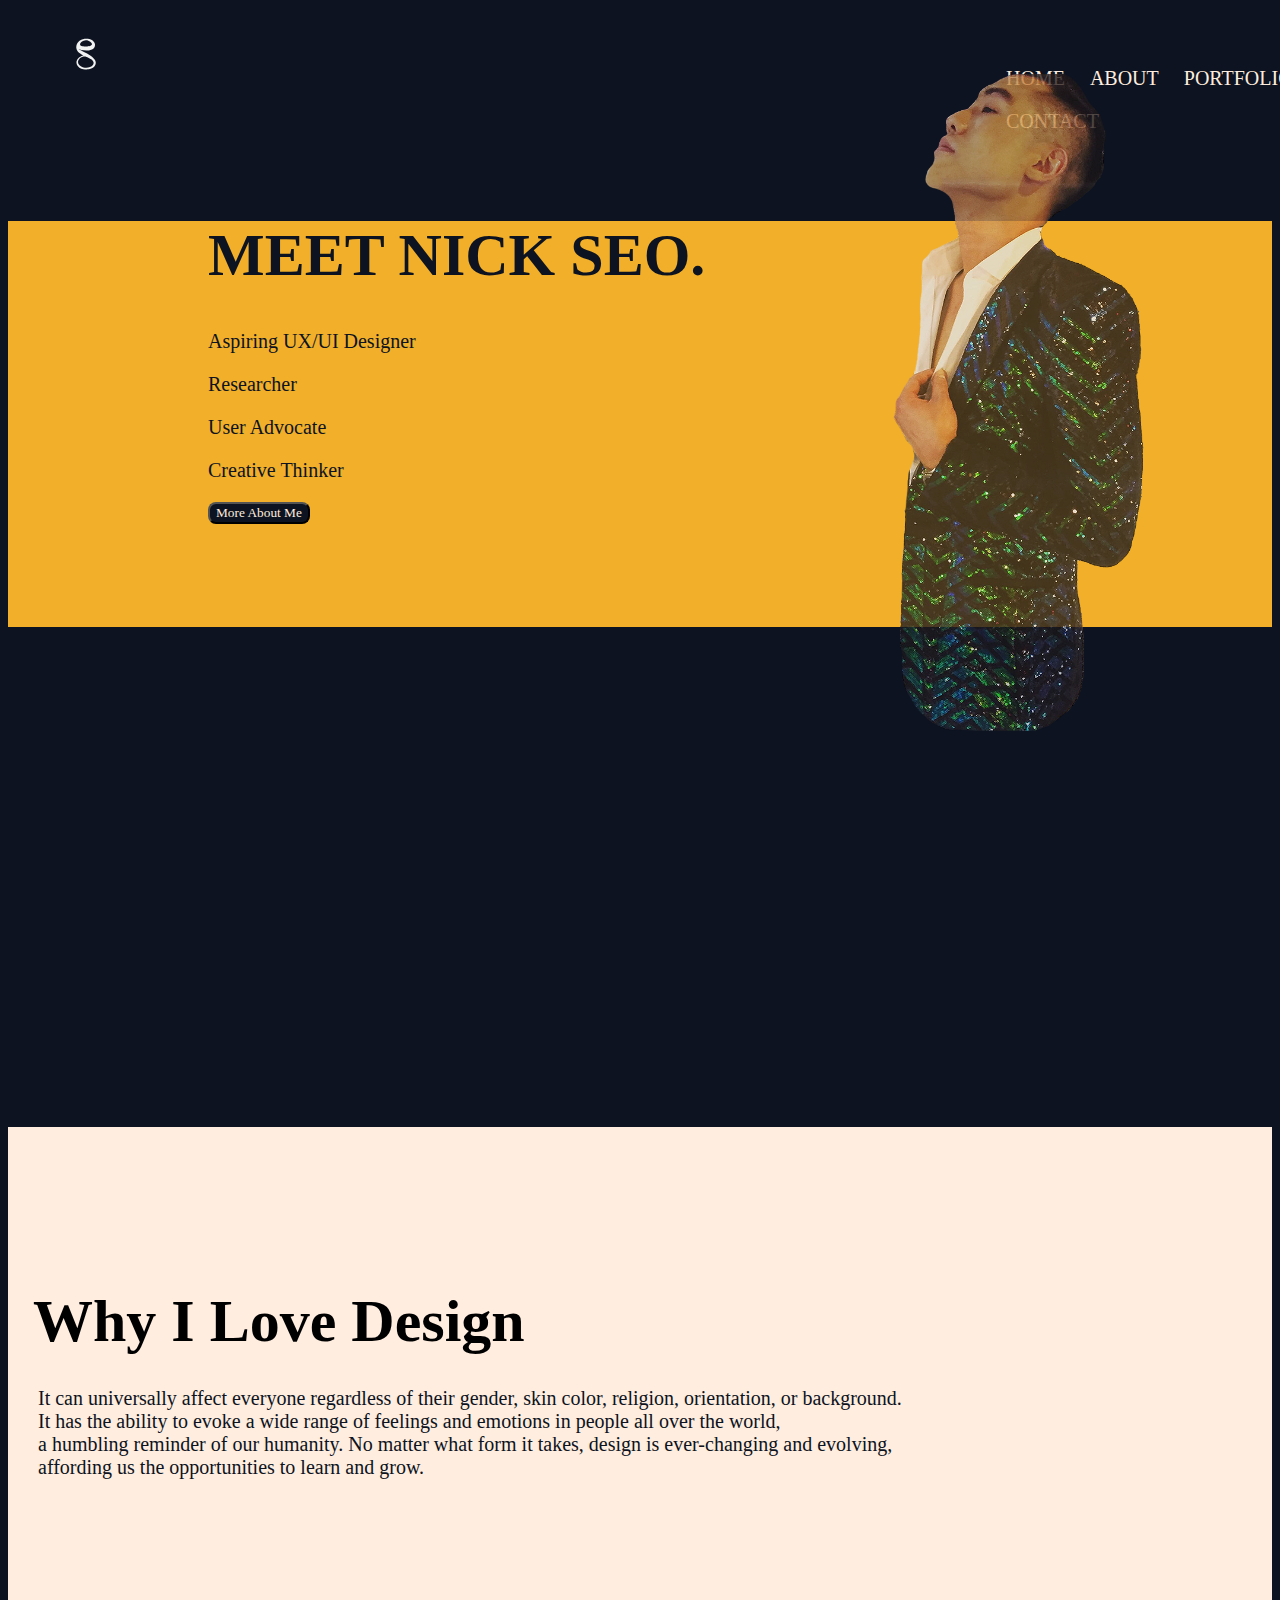
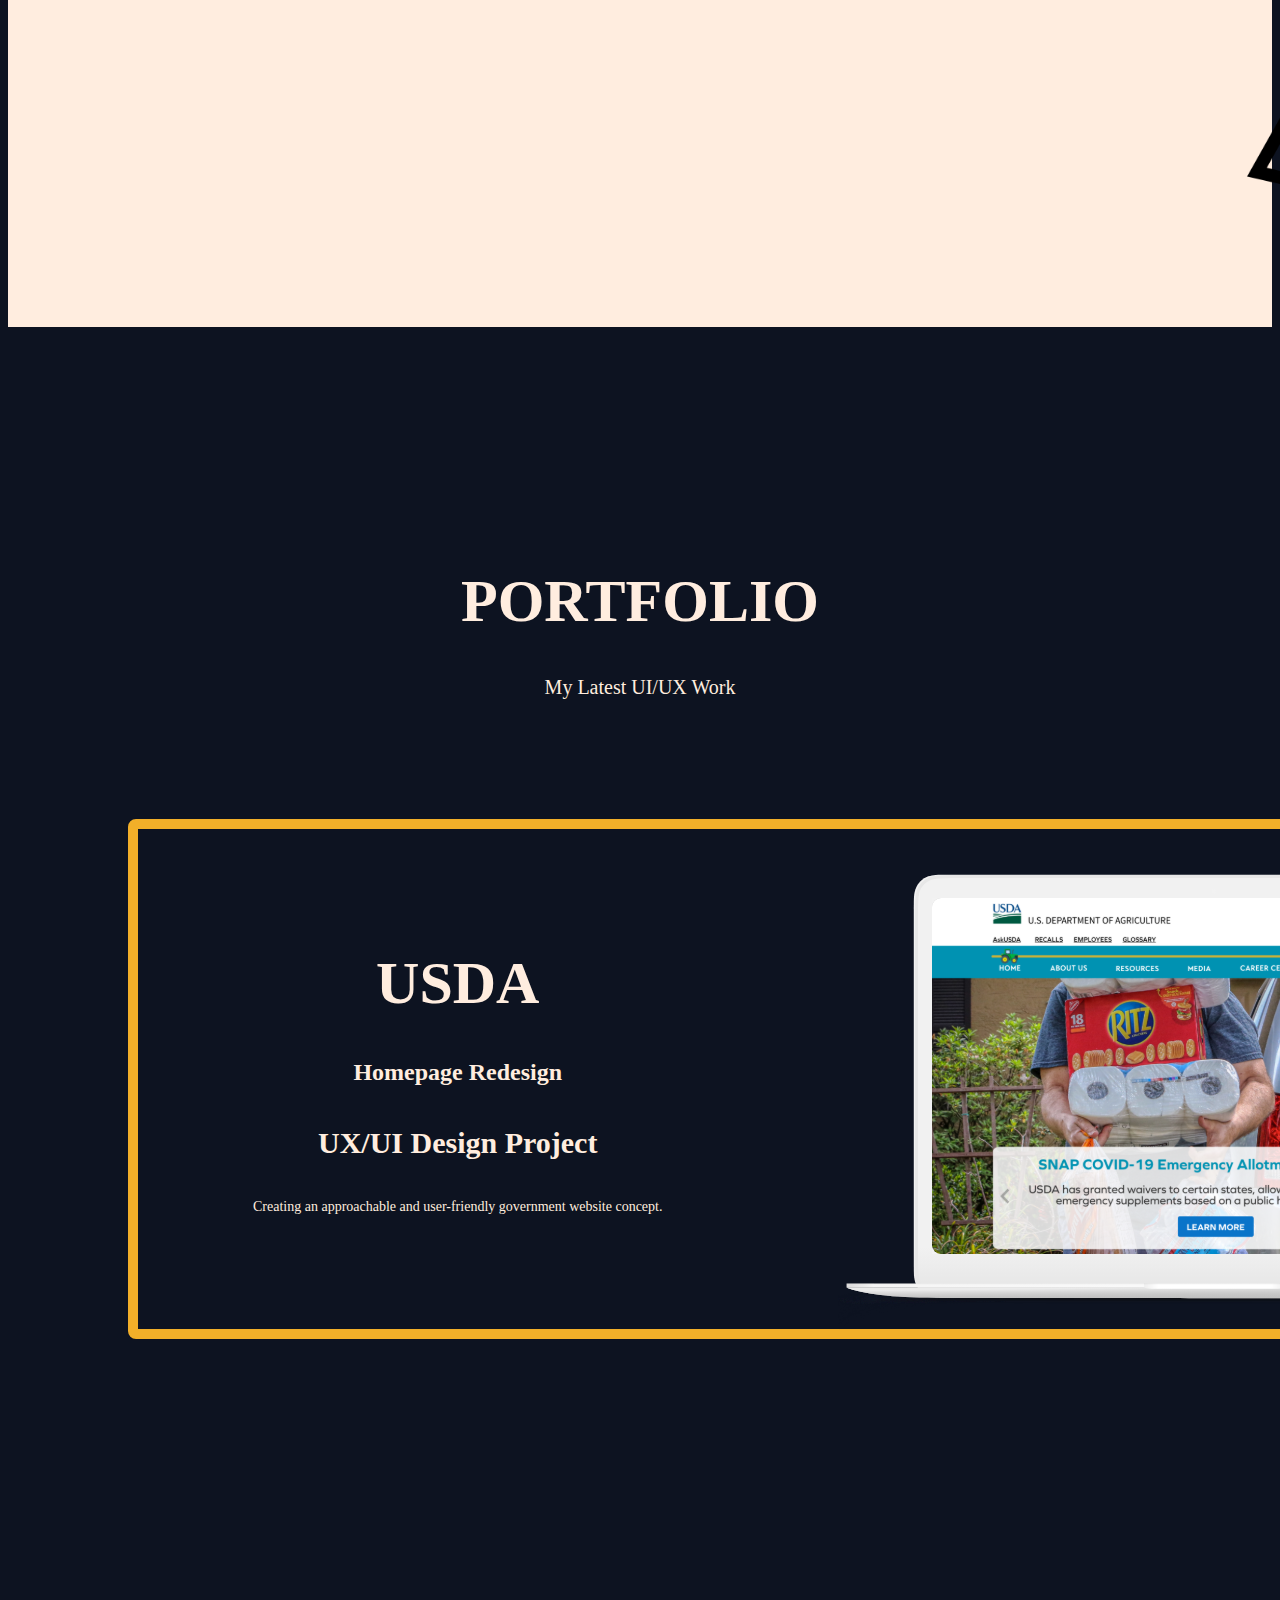
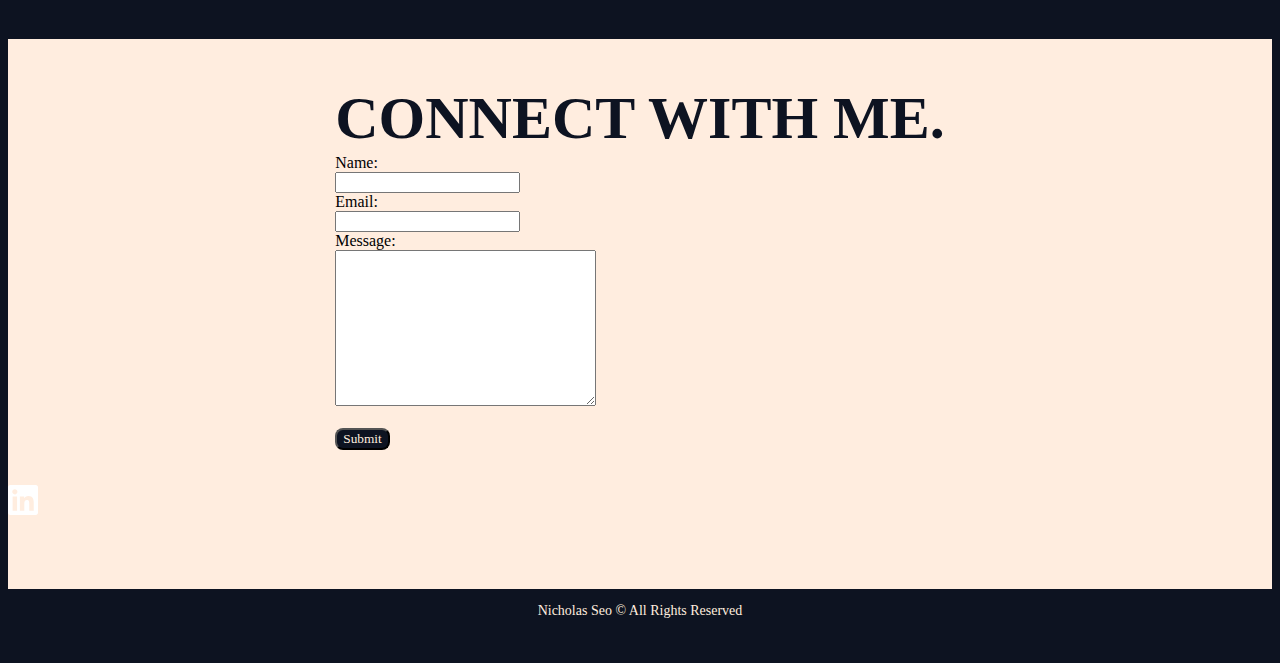
<file: casestudy_1.html>
<!DOCTYPE html>
<html lang="en">
<head>
    <link rel="stylesheet" href="style.css">
    <meta charset="UTF-8">
    <meta http-equiv="X-UA-Compatible" content="IE=edge">
    <meta name="viewport" content="width=device-width, initial-scale=1.0">
    <title>Case Study</title>
</head>
<body>
    <nav class="nav__container">
     <div class="logo__container">
        <div class="logo">
            <img src="/images/logo-white.svg" width="80px" height="95px">        
        </div>
        </div>
      <div class="navlinks__container">
        <div class="nav__links">
            <ul>
                <li><a href="index.html">HOME</a></li>
                <li><a href="about.html">ABOUT</a></li>
                <li><a href="casestudy_1.html">PORTFOLIO</a></li>
                <li>CONTACT</li>
            </ul>
        </div>
        </div>
    </nav>
<section class="hero__section">
    <div class="hero__block">
    <div class="text__container">
        <div class="hero__text">
            <h1 class="hero__heading">MEET NICK SEO.</h1>
            <p class="hero__description">Aspiring UX/UI Designer</p>
            <p class="hero__description">Researcher</p>
            <p class="hero__description">User Advocate</p>
            <p class="hero__description">Creative Thinker</p>
    <div class="hero__button">
        <button>More About Me</button>
    </div>
    </div>
    </div>
    
    <div class="image__container">
        <div class="hero__image">
            <img src="/images/mypic_1 copy.png" width="251px" height="657px">
        </div>
        </div>
        </div>
</section>

<section class="love__design">
    <div class="section__container">
        <div class="section__heading">
            <h1>Why I Love Design</h1>
        </div>
        <div class="section__text">
            <p>It can universally affect everyone regardless of their gender, skin color, religion, orientation, or background. <br> It has the ability to evoke a wide range of feelings and emotions in people all over the world, <br>a humbling reminder of our humanity. No matter what form it takes, design is ever-changing and evolving,<br> affording us the opportunities to learn and grow.</p>
        </div>
        <div class="design__logo">
            <img src="/images/designicon.svg" height="400px" width="400px">
        </div>
    </div>
</section>
<section class="portfolio__section">
    <div class="header__portfolio">
        <h1>PORTFOLIO</h1>
        <p>My Latest UI/UX Work</p>
    </div>
    <div class="caseStudy1__border">
        <div class="caseStudy1__text">
            <h1>USDA</h1>
            <h2>Homepage Redesign</h2>
            <h4>UX/UI Design Project</h4>
            <p class="caseStudy__paragraph">Creating an approachable and user-friendly government website concept. </p>
        </div>
    <div class="caseStudy1__images">
        <img class="laptop" src="/images/USDAlaptop.svg">
        <img class="mobile" src="/images/USDAmobile.svg" width="150px" height="300px">
    </div>
    </div>
</section>

<section class="connectWithMe">
    <div class="connect__Form">
        <form>
            <h1 class="form__heading">CONNECT WITH ME.</h1>
            <label for="name">Name:</label><br>
            <input type="text" id="name"><br>
            <label for="email">Email:</label><br>
            <input type="text" id="email"><br>
            <label for="message">Message:</label><br>
            <textarea rows="10" cols="30"></textarea><br><br>
            <input type="submit" id="submitButton" value="Submit">
        </form>
    </div>
    <div class="contact__info>
        <img class="github" src="/images/git_icon.svg" height="30px" width="30px">
        <img class="linkedIn" src="/images/linkendinicon.svg" height="30px" width="30px">
    </div>
</section>
</body>
<footer>
    <p class="copyright__text">Nicholas Seo © All Rights Reserved</p>
</footer>
</html>
</file>
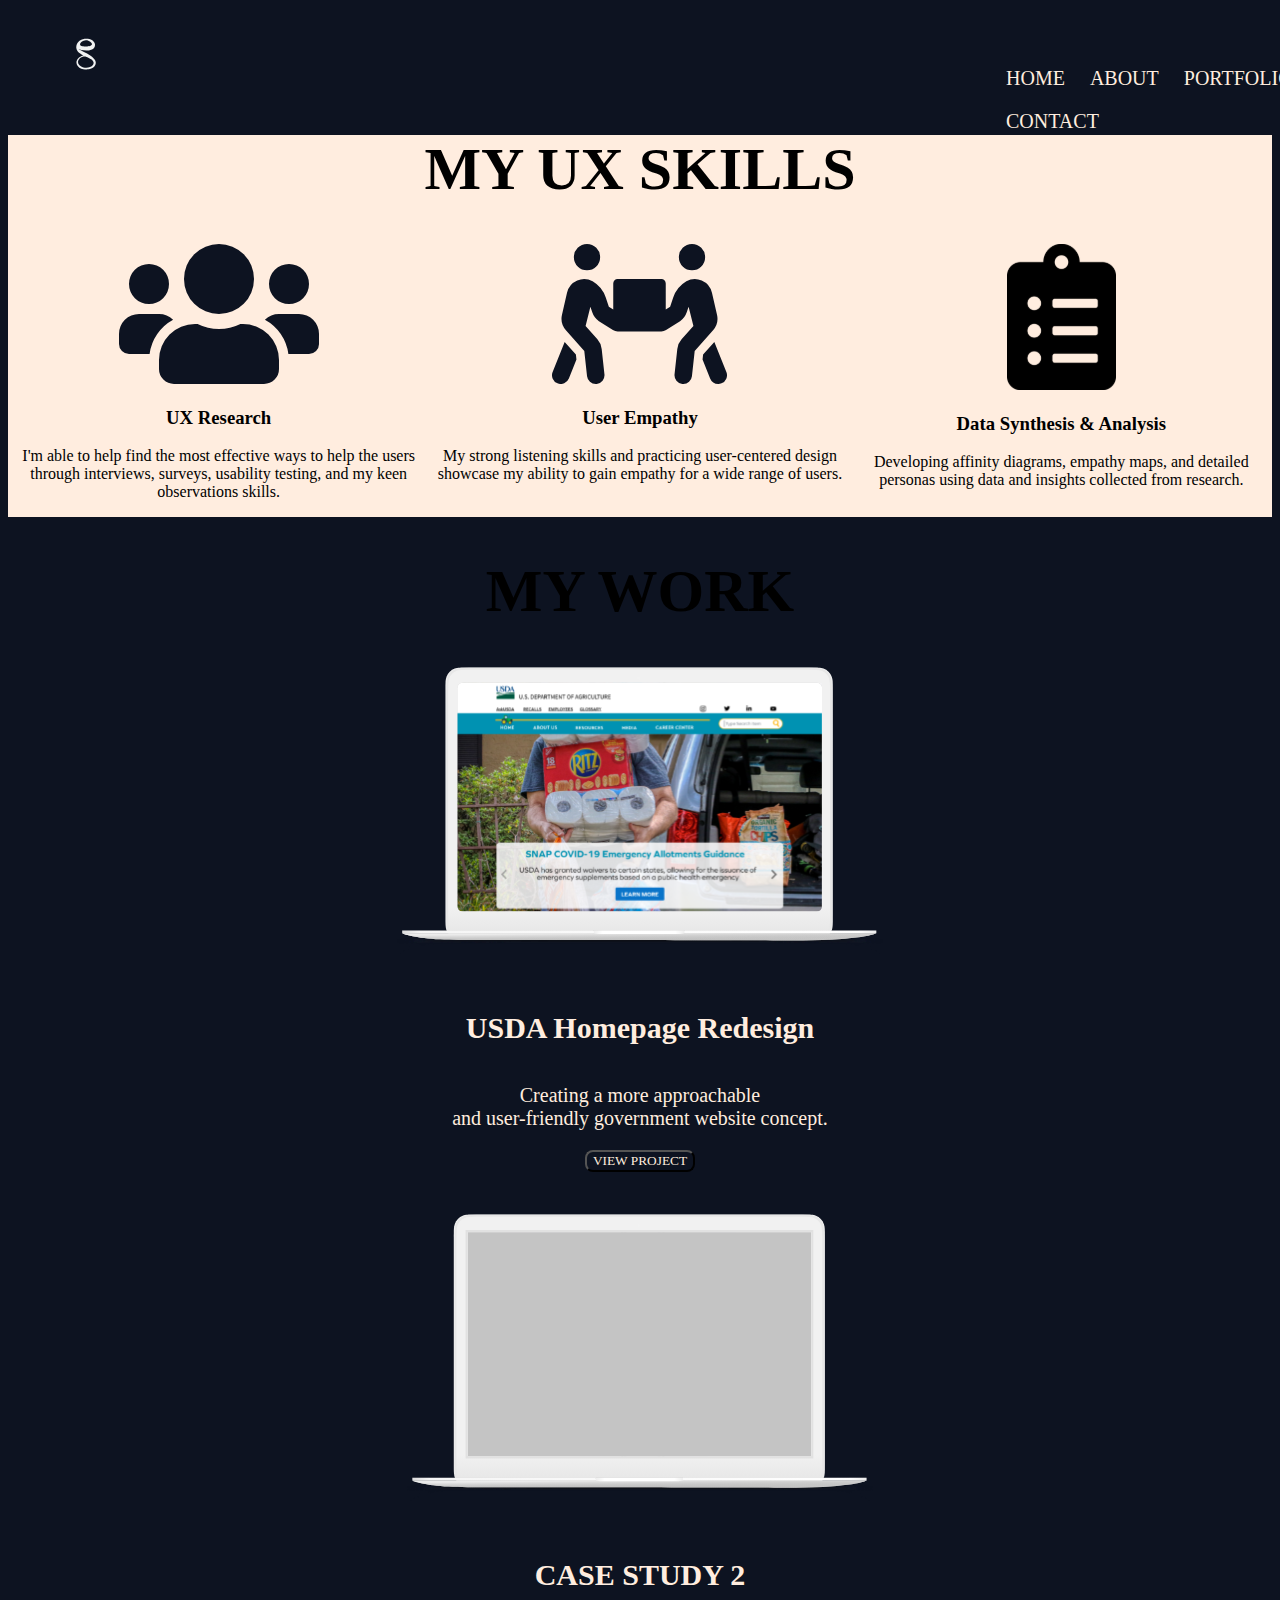
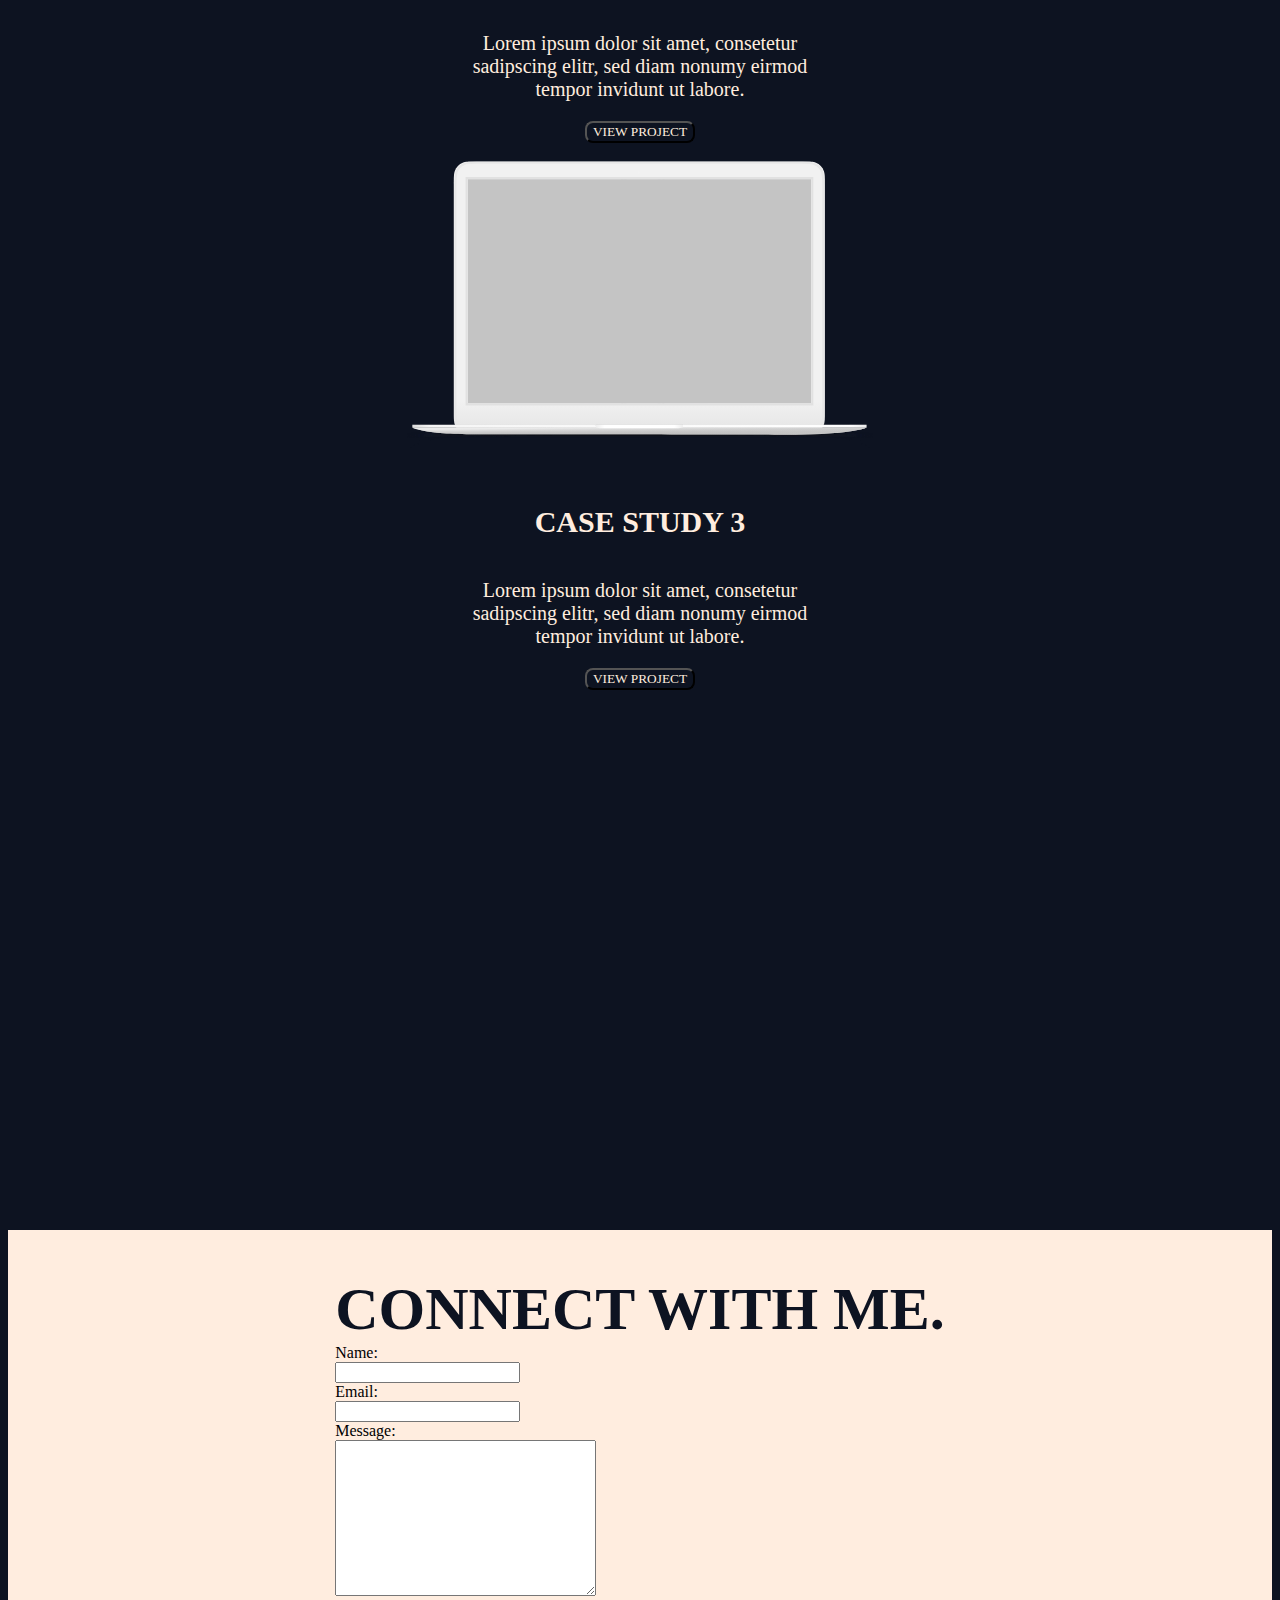
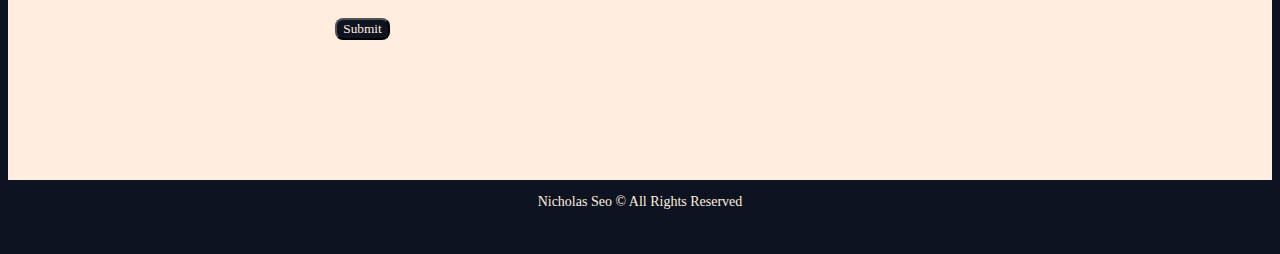
<file: html/about.html>
<!DOCTYPE html>
<html lang="en">
<head>
    <link rel="stylesheet" href="/css/style.css">
    <meta charset="UTF-8">
    <meta http-equiv="X-UA-Compatible" content="IE=edge">
    <meta name="viewport" content="width=device-width, initial-scale=1.0">
    <title>About Me</title>
</head>
<body>
    <nav class="nav__container">
     <div class="logo__container">
        <div class="logo">
            <img src="/images/logo-white.svg" width="80px" height="95px">        
        </div>
        </div>
      <div class="navlinks__container">
        <div class="nav__links">
            <ul>
                <li><a href="index.html">HOME</a></li>
                <li><a href="about.html">ABOUT</a></li>
                <li><a href="casestudy_1.html">PORTFOLIO</a></li>
                <li>CONTACT</li>
            </ul>
        </div>
        </div>
    </nav>

<!-- MY UX SKILLS SECTION CODED USING CSS FLEX-->
<section class="mySkills">
   <h1>MY UX SKILLS</h1>
    <div class="flexContainer">
        <div class="UX__research">
            <img src="/images/users.svg" height="140px" width="200px">
            <h3>UX Research</h3>
            <p>I'm able to help find the most effective ways to help the users through interviews, surveys, usability testing, and my keen observations skills.</p>
        </div>
        <div class="user__Empathy">
        <img src="/images/user-empathy.svg" height="140px" width="175px">
        <h3>User Empathy</h3>
        <p>My strong listening skills and practicing user-centered design showcase my ability to gain empathy for a wide range of users.</p>
        </div>
        <div class="data__Analysis">
            <img src="/images/clipboard-list.svg" height="146px" width="109px">
            <h3>Data Synthesis & Analysis</h3>
            <p>Developing affinity diagrams, empathy maps, and detailed personas using data and insights collected from research.</p>
        </div>
    </div>
</section>

<!-- MY UX SKILLS SECTION CODED USING CSS GRID-->
<section class="myWork">
    <h1>MY WORK</h1>
        <div class="workGrid">
            <div class="work__images">
                <img src="/images/USDAlaptop.svg" height="300px" width="500px">
            <div class="work__description">
                <h4>USDA Homepage Redesign</h4>
                <p>Creating a more approachable <br>and
                    user-friendly government website concept.</p>
                <button class="view__Work">VIEW PROJECT</button>
            </div>
            </div>
            <div class="work__images">
                <img src="/images/💻  Macbook.svg"height="300px" width="500px">
            <div class="work__description">
                <h4>CASE STUDY 2</h4>
                <p>Lorem ipsum dolor sit amet, consetetur <br>sadipscing elitr, sed diam nonumy eirmod<br> tempor invidunt ut labore.</p>
                <button class="view__Work">VIEW PROJECT</button>
            </div>
            </div>
            <div class="work__images">
                <img src="/images/💻  Macbook.svg"height="300px" width="500px">
            <div class="work__description">
                <h4>CASE STUDY 3</h4>
                <p>Lorem ipsum dolor sit amet, consetetur<br> sadipscing elitr, sed diam nonumy eirmod<br>tempor invidunt ut labore.</p>
                <button class="view__Work">VIEW PROJECT</button>
            </div>
            </div>
        

</section>


<section class="connectWithMe">
    <div class="connect__Form">
        <form>
            <h1 class="form__heading">CONNECT WITH ME.</h1>
            <label for="name">Name:</label><br>
            <input type="text" id="name"><br>
            <label for="email">Email:</label><br>
            <input type="text" id="email"><br>
            <label for="message">Message:</label><br>
            <textarea rows="10" cols="30"></textarea><br><br>
            <input type="submit" id="submitButton" value="Submit">
        </form>
    </div>

</section>
</body>
<footer>
    <p class="copyright__text">Nicholas Seo © All Rights Reserved</p>
</footer>
</html>
</file>
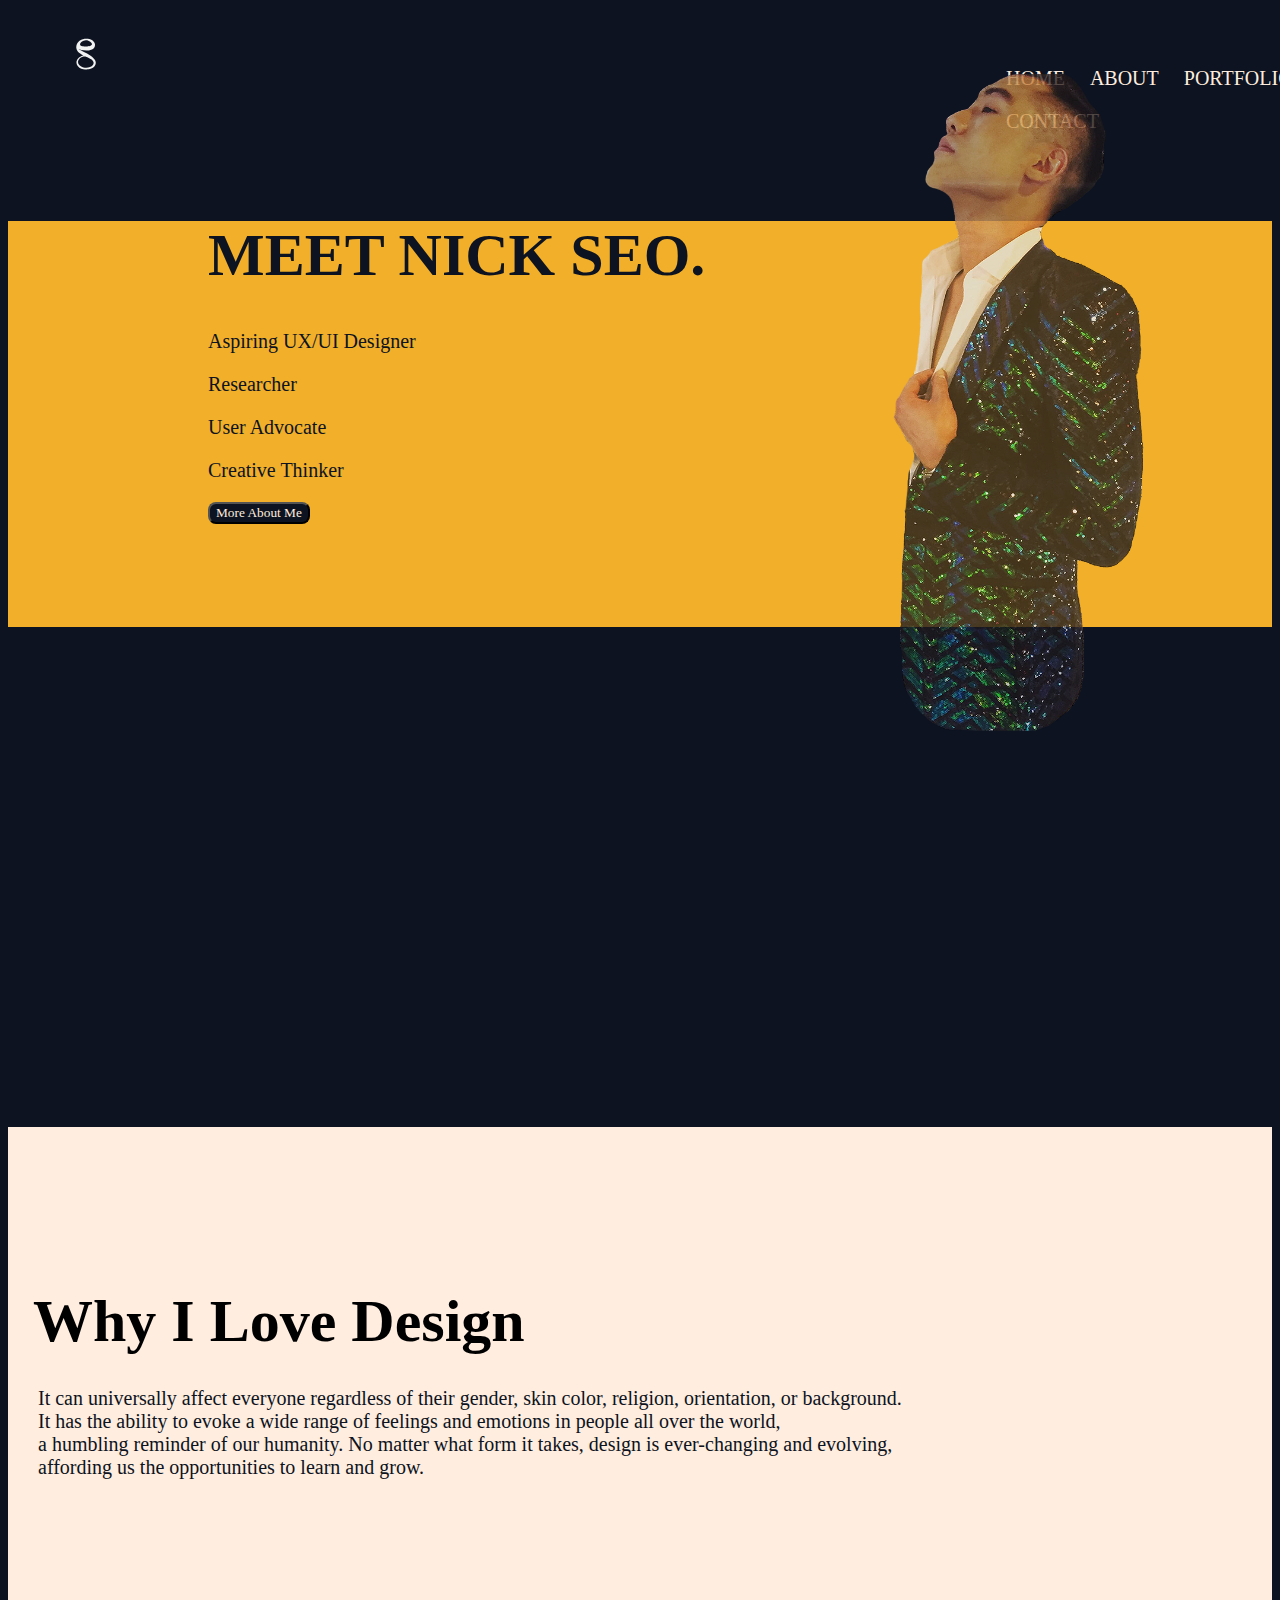
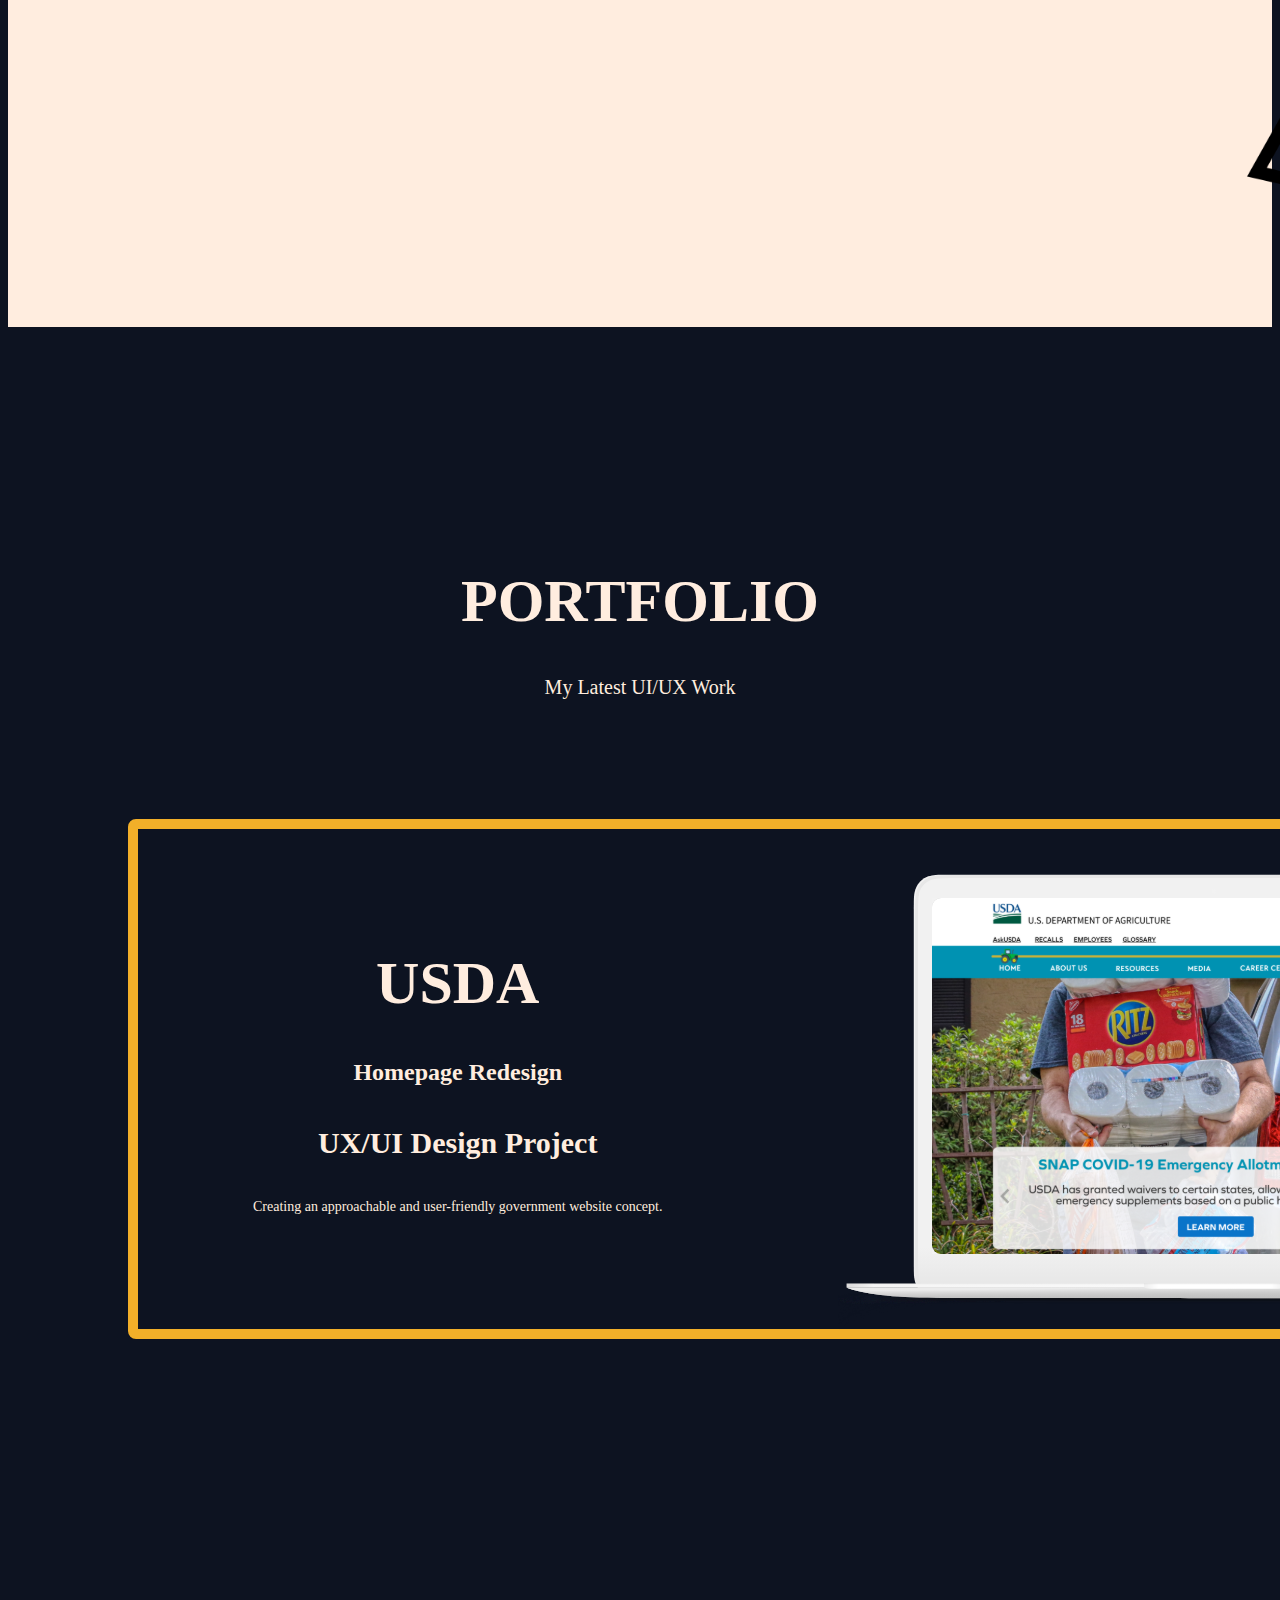
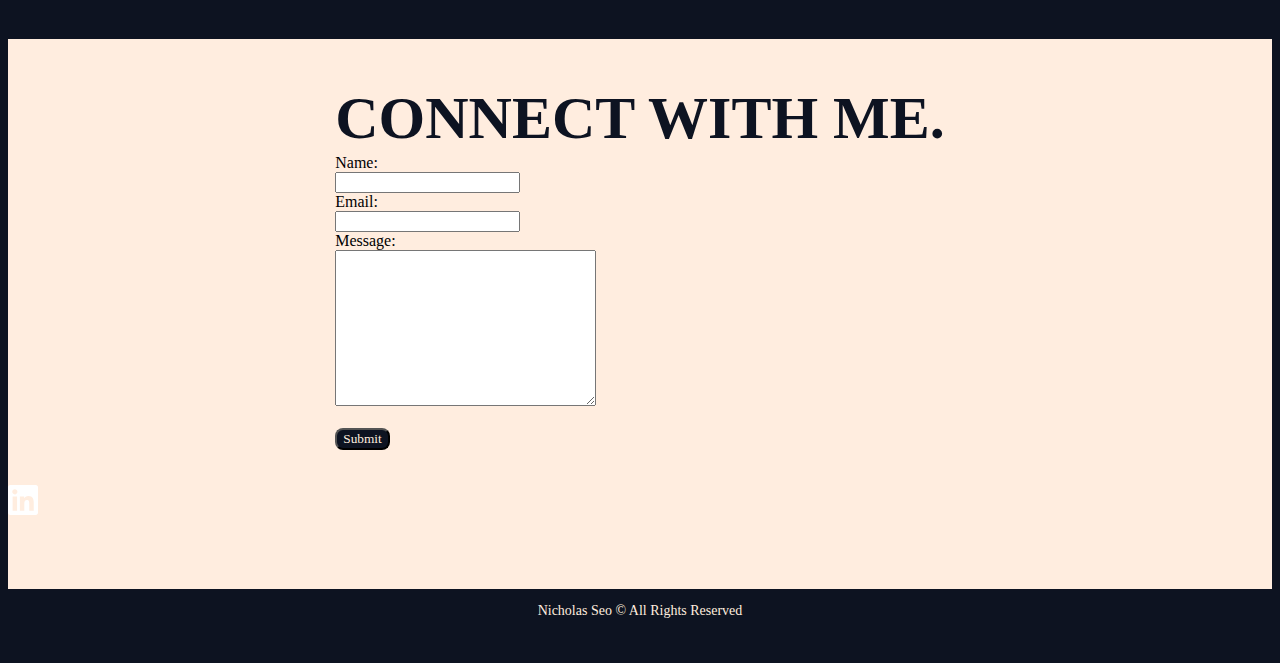
<file: html/casestudy_1.html>
<!DOCTYPE html>
<html lang="en">
<head>
    <link rel="stylesheet" href="/css/style.css">
    <meta charset="UTF-8">
    <meta http-equiv="X-UA-Compatible" content="IE=edge">
    <meta name="viewport" content="width=device-width, initial-scale=1.0">
    <title>Case Study</title>
</head>
<body>
    <nav class="nav__container">
     <div class="logo__container">
        <div class="logo">
            <img src="/images/logo-white.svg" width="80px" height="95px">        
        </div>
        </div>
      <div class="navlinks__container">
        <div class="nav__links">
            <ul>
                <li><a href="index.html">HOME</a></li>
                <li><a href="about.html">ABOUT</a></li>
                <li><a href="casestudy_1.html">PORTFOLIO</a></li>
                <li>CONTACT</li>
            </ul>
        </div>
        </div>
    </nav>
<section class="hero__section">
    <div class="hero__block">
    <div class="text__container">
        <div class="hero__text">
            <h1 class="hero__heading">MEET NICK SEO.</h1>
            <p class="hero__description">Aspiring UX/UI Designer</p>
            <p class="hero__description">Researcher</p>
            <p class="hero__description">User Advocate</p>
            <p class="hero__description">Creative Thinker</p>
    <div class="hero__button">
        <button>More About Me</button>
    </div>
    </div>
    </div>
    
    <div class="image__container">
        <div class="hero__image">
            <img src="/images/mypic_1 copy.png" width="251px" height="657px">
        </div>
        </div>
        </div>
</section>

<section class="love__design">
    <div class="section__container">
        <div class="section__heading">
            <h1>Why I Love Design</h1>
        </div>
        <div class="section__text">
            <p>It can universally affect everyone regardless of their gender, skin color, religion, orientation, or background. <br> It has the ability to evoke a wide range of feelings and emotions in people all over the world, <br>a humbling reminder of our humanity. No matter what form it takes, design is ever-changing and evolving,<br> affording us the opportunities to learn and grow.</p>
        </div>
        <div class="design__logo">
            <img src="/images/designicon.svg" height="400px" width="400px">
        </div>
    </div>
</section>
<section class="portfolio__section">
    <div class="header__portfolio">
        <h1>PORTFOLIO</h1>
        <p>My Latest UI/UX Work</p>
    </div>
    <div class="caseStudy1__border">
        <div class="caseStudy1__text">
            <h1>USDA</h1>
            <h2>Homepage Redesign</h2>
            <h4>UX/UI Design Project</h4>
            <p class="caseStudy__paragraph">Creating an approachable and user-friendly government website concept. </p>
        </div>
    <div class="caseStudy1__images">
        <img class="laptop" src="/images/USDAlaptop.svg">
        <img class="mobile" src="/images/USDAmobile.svg" width="150px" height="300px">
    </div>
    </div>
</section>

<section class="connectWithMe">
    <div class="connect__Form">
        <form>
            <h1 class="form__heading">CONNECT WITH ME.</h1>
            <label for="name">Name:</label><br>
            <input type="text" id="name"><br>
            <label for="email">Email:</label><br>
            <input type="text" id="email"><br>
            <label for="message">Message:</label><br>
            <textarea rows="10" cols="30"></textarea><br><br>
            <input type="submit" id="submitButton" value="Submit">
        </form>
    </div>
    <div class="contact__info>
        <img class="github" src="/images/git_icon.svg" height="30px" width="30px">
        <img class="linkedIn" src="/images/linkendinicon.svg" height="30px" width="30px">
    </div>
</section>
</body>
<footer>
    <p class="copyright__text">Nicholas Seo © All Rights Reserved</p>
</footer>
</html>
</file>
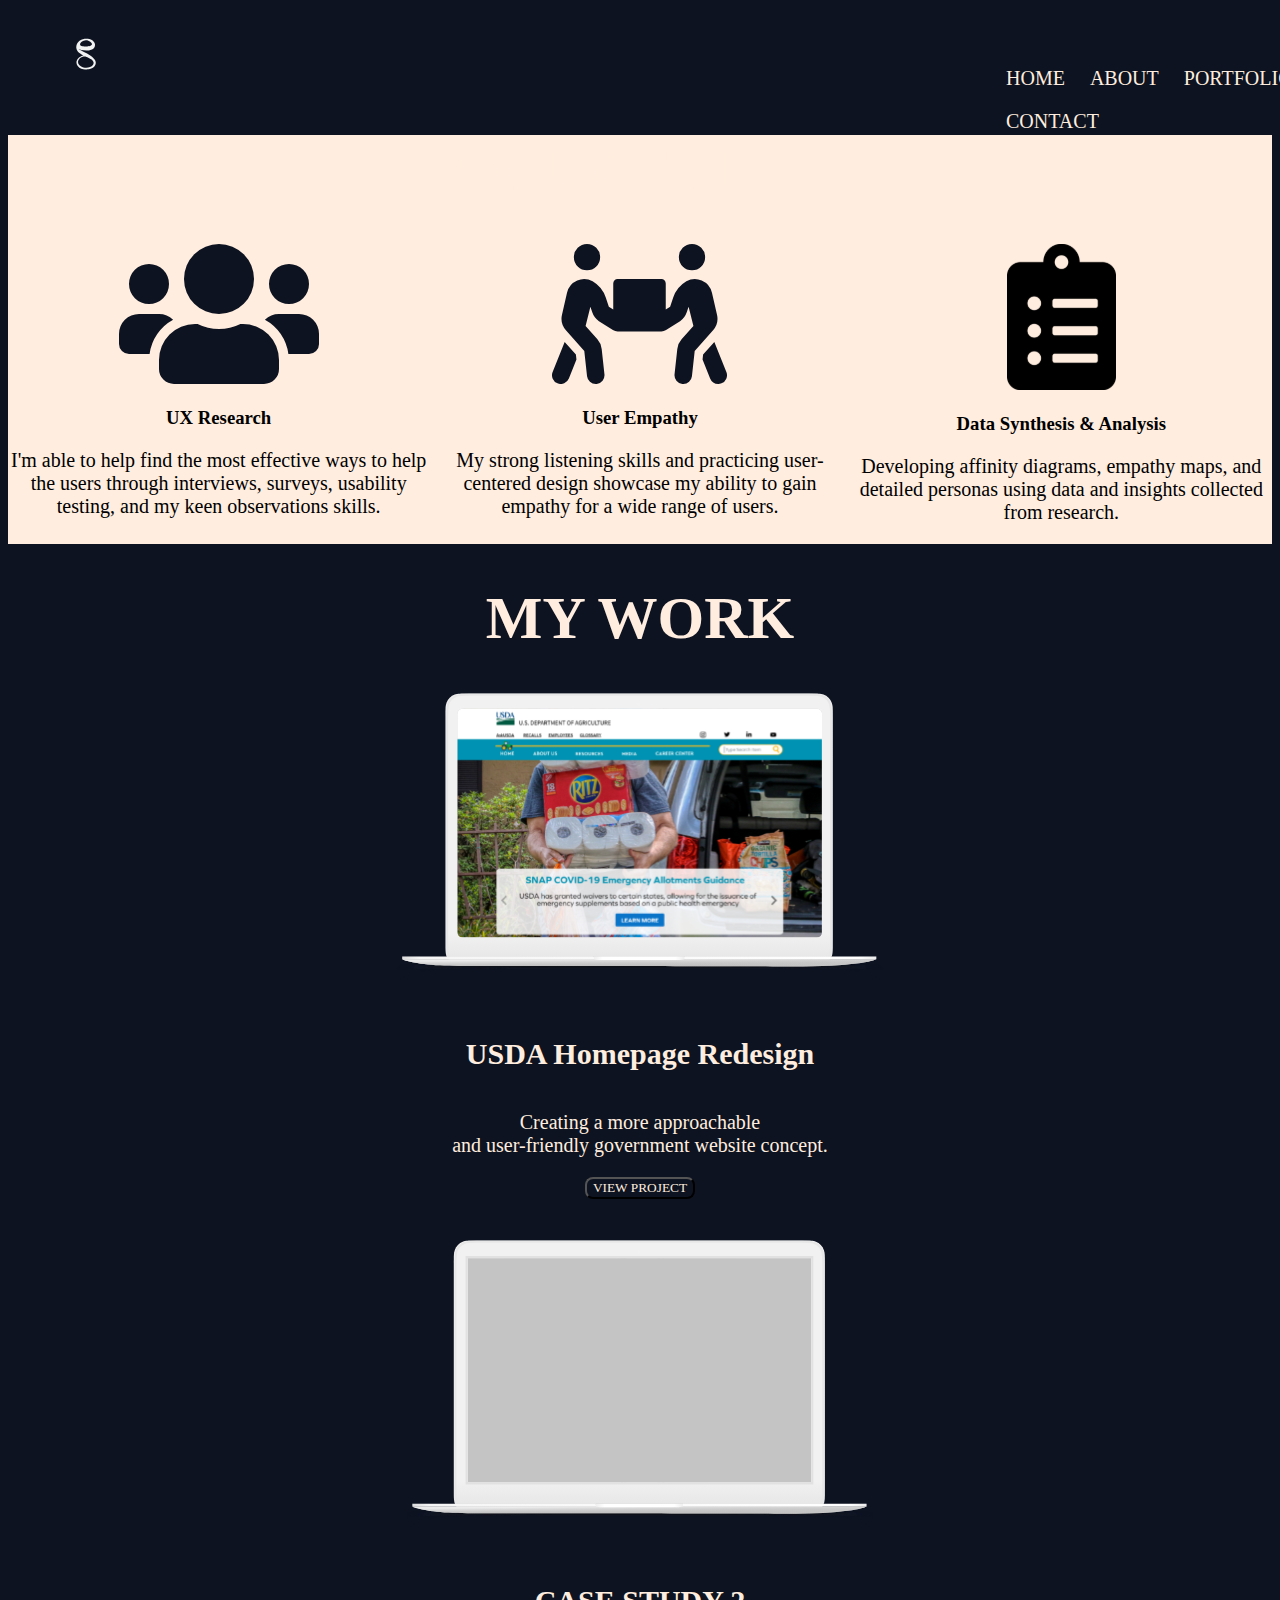
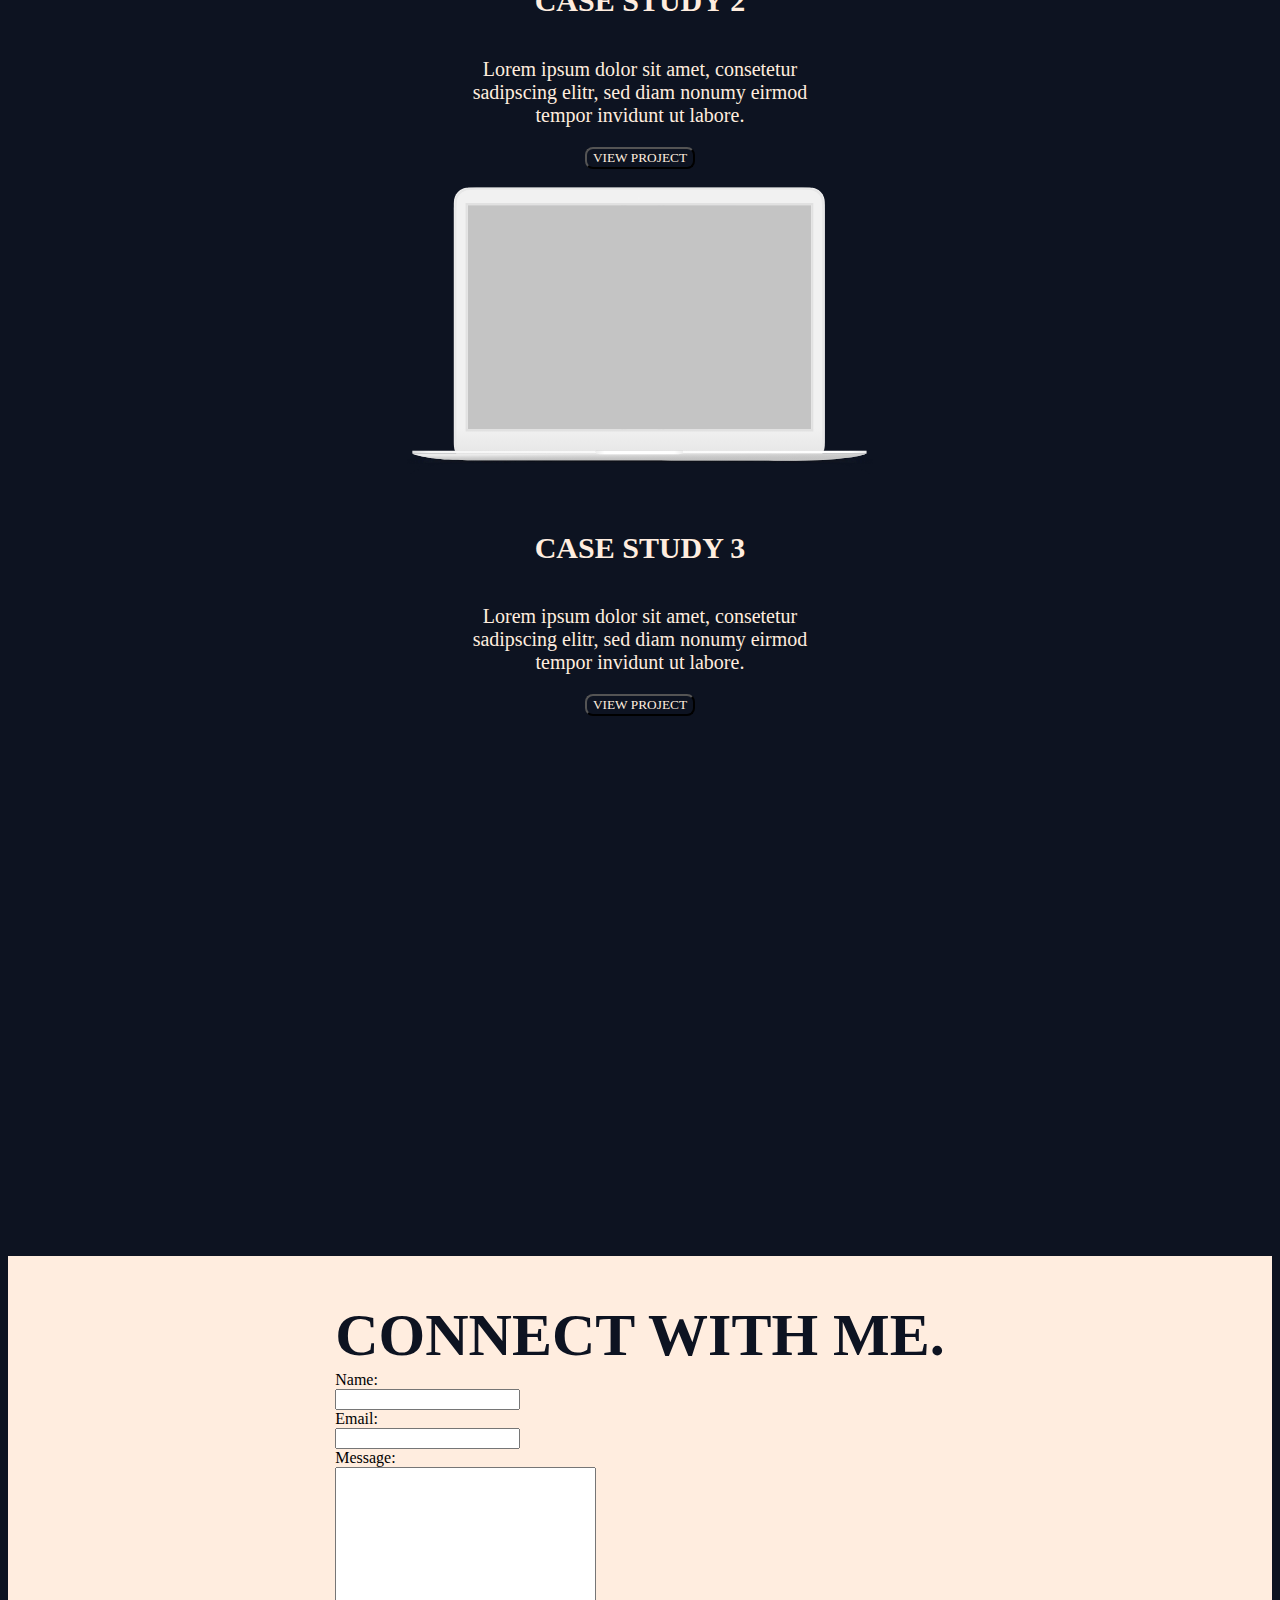
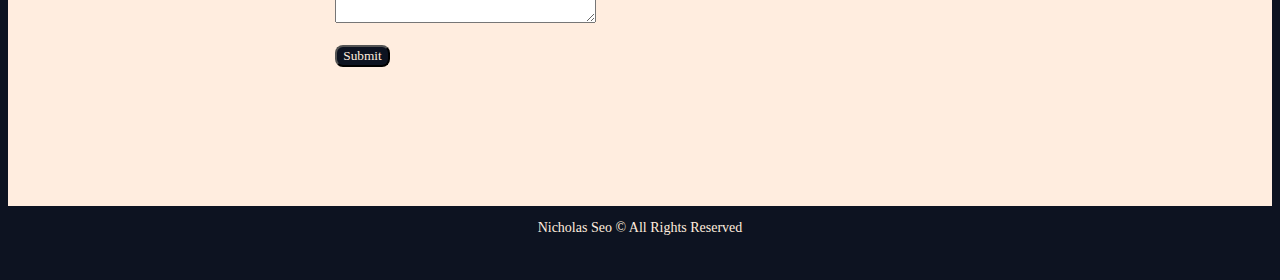
<file: UNIT 18/about.html>
<!DOCTYPE html>
<html lang="en">
<head>
    <link rel="stylesheet" href="style.css">
    <meta charset="UTF-8">
    <meta http-equiv="X-UA-Compatible" content="IE=edge">
    <meta name="viewport" content="width=device-width, initial-scale=1.0">
    <title>About Me</title>
</head>
<body>
    <nav class="nav__container">
     <div class="logo__container">
        <div class="logo">
            <img src="/UNIT 18/images/logo-white.svg" width="80px" height="95px">        
        </div>
        </div>
      <div class="navlinks__container">
        <div class="nav__links">
            <ul>
                <li><a href="index.html">HOME</a></li>
                <li><a href="about.html">ABOUT</a></li>
                <li><a href="casestudy_1.html">PORTFOLIO</a></li>
                <li>CONTACT</li>
            </ul>
        </div>
        </div>
    </nav>

<!-- MY UX SKILLS SECTION CODED USING CSS FLEX-->
<section class="mySkills">
   <h1>MY UX SKILLS</h1>
    <div class="flexContainer">
        <div class="UX__research">
            <img src="/UNIT 18/images/users.svg" height="140px" width="200px">
            <h3>UX Research</h3>
            <p>I'm able to help find the most effective ways to help the users through interviews, surveys, usability testing, and my keen observations skills.</p>
        </div>
        <div class="user__Empathy">
        <img src="/UNIT 18/images/user-empathy.svg" height="140px" width="175px">
        <h3>User Empathy</h3>
        <p>My strong listening skills and practicing user-centered design showcase my ability to gain empathy for a wide range of users.</p>
        </div>
        <div class="data__Analysis">
            <img src="/UNIT 18/images/clipboard-list.svg" height="146px" width="109px">
            <h3>Data Synthesis & Analysis</h3>
            <p>Developing affinity diagrams, empathy maps, and detailed personas using data and insights collected from research.</p>
        </div>
    </div>
</section>

<!-- MY UX SKILLS SECTION CODED USING CSS GRID-->
<section class="myWork">
    <h1>MY WORK</h1>
        <div class="workGrid">
            <div class="work__images">
                <img src="/UNIT 18/images/USDAlaptop.svg" height="300px" width="500px">
            <div class="work__description">
                <h4>USDA Homepage Redesign</h4>
                <p>Creating a more approachable <br>and
                    user-friendly government website concept.</p>
                <button class="view__Work">VIEW PROJECT</button>
            </div>
            </div>
            <div class="work__images">
                <img src="/UNIT 18/images/💻  Macbook.svg"height="300px" width="500px">
            <div class="work__description">
                <h4>CASE STUDY 2</h4>
                <p>Lorem ipsum dolor sit amet, consetetur <br>sadipscing elitr, sed diam nonumy eirmod<br> tempor invidunt ut labore.</p>
                <button class="view__Work">VIEW PROJECT</button>
            </div>
            </div>
            <div class="work__images">
                <img src="/UNIT 18/images/💻  Macbook.svg"height="300px" width="500px">
            <div class="work__description">
                <h4>CASE STUDY 3</h4>
                <p>Lorem ipsum dolor sit amet, consetetur<br> sadipscing elitr, sed diam nonumy eirmod<br>tempor invidunt ut labore.</p>
                <button class="view__Work">VIEW PROJECT</button>
            </div>
            </div>
        

</section>


<section class="connectWithMe">
    <div class="connect__Form">
        <form>
            <h1 class="form__heading">CONNECT WITH ME.</h1>
            <label for="name">Name:</label><br>
            <input type="text" id="name"><br>
            <label for="email">Email:</label><br>
            <input type="text" id="email"><br>
            <label for="message">Message:</label><br>
            <textarea rows="10" cols="30"></textarea><br><br>
            <input type="submit" id="submitButton" value="Submit">
        </form>
    </div>

</section>
</body>
<footer>
    <p class="copyright__text">Nicholas Seo © All Rights Reserved</p>
</footer>
</html>
</file>
<file: style.css>
body{
    background-color: #0d1321;
}

.logo__container{
    margin-left: 3%;
}


.navlinks__container{
    display: flex;
    width: 393px;
    height: 57px;    
    margin-top: -5.5%;
    margin-left: 75%;
    color: #FFEDDF;
    font-family: 'Fjalla One';
    font-size: 20px;
}

li{
    display: inline-flex;
    padding: 10px;
}
a {
    text-decoration: none;
    color:#FFEDDF;
}
a:hover{
    text-decoration: underline;
    color: #F2af29;
}


.hero__block{
    background-color: #F2af29;
    height: 406px;
    width: 100%;
    margin-top: 10%;
}

.text__container{
    color: #0d1321;
    margin-left: 200px;
   
}

.hero__heading{
    font-family: 'Fjalla One';
    font-size: 60px;
    
}

.hero__description{
    font-family: 'Poppins';
    font-size: 20px;
}

button{
    font-family: 'Poppins';
    background-color:#0d1321 ;
    color: #FFEDDF;
    border-radius: 8px;
}
.hero__image{
margin-left: 70%;
margin-top: -450px;
opacity: 80%;
}

.love__design{
    position: relative;
    background-color: #FFEDDF;
    height: 800px;
    width:100%;
    margin-top: 500px;
}

.UX__skills{
    position: relative;
    background-color: #FFEDDF;
    height: 800px;
    width:100%;
    margin-top: 80px;
}

.section__heading{
    position: absolute;
    font-family:'Fjalla One';
    Font-size:40px;
    top: 15%;
    margin-left:25px;
   
}

.section__text{
    position: absolute;
    font-family: "Poppins";
    font-size: 20px;
    color:#0d1321;
    margin-left: 30px;
    top: 30%;
}
.design__logo{
    position: relative;
    margin-left: 1215px;
    transform: translateY(400px);
}

.header__portfolio{
    position: relative;
    color:#FFEDDF;
    text-align: center;
    top: 200px;
}

.header__portfolio h1{
    color: #FFEDDF;
}

h1{
    font-family: "Fjalla One";
    font-size: 60px;
   
}

p{

    font-family:'Poppins';
    font-size: 20px;
    top: -100px;
}

.caseStudy1__border{
    position: relative;
    border: 10px solid #F2af29;
    border-radius: 8px; 
    height:500px;
    width: 1500px;
    top: 300px;
    left: 120px;
}

.caseStudy1__text{
    position: absolute;
    color:#FFEDDF;
    font-family: 'Poppins';
    text-align: center;
    left: 115px;
    top: 80px;
}

.caseStudy__paragraph{
    font-size: 14px;
}

.laptop{
    position: absolute;
    left: 700px;
    top:45px;
}

.mobile{
    position: absolute;
    left: 1300px;
    top: 185px;
}

.connectWithMe{
    position: relative;
    background-color: #FFEDDF;
    height: 550px;
    top: 600px;
}

.form__heading{
    color:#0d1321;
    text-align: center;
}
.connect__Form{
    display: flex;
    align-content: center;
    justify-content: center;
    left: 700px;
}

form{
    position: relative;
    top: 5px;
}

label, input, textarea{
    position: relative;
    top: -40px;
}
label {
    font-family: 'Poppins';
}

#submitButton{
    background-color: #0d1321;
    color:#FFEDDF;
    font-family: "Poppins";
    border-radius: 8px;
}

footer{
   position: relative;
   height: 60px;
    background-color: #0d1321;
    top: 600px;
}
.copyright__text{
    color:#FFEDDF;
    text-align: center;
    font-size: 14px;
}

.mySkills{
    background-color: #FFEDDF;
    text-align: center;
}


.flexContainer{
   display: flex;
   flex-direction: row;
   text-align: center;
}

.flexContainer p{
    font-size: 16px;
}

h3{
    font-family: "Fjalla One";
}

.UX__research, .user__Empathy, 
.data__Analysis{
    width: 33%;
    margin: 0 auto;
    text-align: center;
}

.myWork{
    text-align: center;
}

.myWork h1{
    color:#FFEDDF;
}

.workGrid p{
    color: #FFEDDF;
}

h4{
    font-family: "Fjalla One";
    font-size: 30px;
    color:#FFEDDF
}
.workGrid{
    display: grid;
    grid-template-rows: 35% 35% 35%;
    justify-content: center;
    align-self: center;
}

@media only screen and (max-width: 600px){
    .flexContainer{flex-direction: column;}
    .UX__research, .user__Empathy, .data__Analysis{width: fit-content;}

}
</file>
<file: css/style.css>
body{
    background-color: #0d1321;
}

.logo__container{
    margin-left: 3%;
}


.navlinks__container{
    display: flex;
    width: 393px;
    height: 57px;    
    margin-top: -5.5%;
    margin-left: 75%;
    color: #FFEDDF;
    font-family: 'Fjalla One';
    font-size: 20px;
}

li{
    display: inline-flex;
    padding: 10px;
}
a {
    text-decoration: none;
    color:#FFEDDF;
}
a:hover{
    text-decoration: underline;
    color: #F2af29;
}


.hero__block{
    background-color: #F2af29;
    height: 406px;
    width: 100%;
    margin-top: 10%;
}

.text__container{
    color: #0d1321;
    margin-left: 200px;
   
}

.hero__heading{
    font-family: 'Fjalla One';
    font-size: 60px;
    
}

.hero__description{
    font-family: 'Poppins';
    font-size: 20px;
}

button{
    font-family: 'Poppins';
    background-color:#0d1321 ;
    color: #FFEDDF;
    border-radius: 8px;
}
.hero__image{
margin-left: 70%;
margin-top: -450px;
opacity: 80%;
}

.love__design{
    position: relative;
    background-color: #FFEDDF;
    height: 800px;
    width:100%;
    margin-top: 500px;
}

.UX__skills{
    position: relative;
    background-color: #FFEDDF;
    height: 800px;
    width:100%;
    margin-top: 80px;
}

.section__heading{
    position: absolute;
    font-family:'Fjalla One';
    Font-size:40px;
    top: 15%;
    margin-left:25px;
   
}

.section__text{
    position: absolute;
    font-family: "Poppins";
    font-size: 20px;
    color:#0d1321;
    margin-left: 30px;
    top: 30%;
}
.design__logo{
    position: relative;
    margin-left: 1215px;
    transform: translateY(400px);
}

.header__portfolio{
    position: relative;
    color:#FFEDDF;
    text-align: center;
    top: 200px;
}

.header__portfolio h1{
    color: #FFEDDF;
}

h1{
    font-family: "Fjalla One";
    font-size: 60px;
   
}

p{

    font-family:'Poppins';
    font-size: 20px;
    top: -100px;
}

.caseStudy1__border{
    position: relative;
    border: 10px solid #F2af29;
    border-radius: 8px; 
    height:500px;
    width: 1500px;
    top: 300px;
    left: 120px;
}

.caseStudy1__text{
    position: absolute;
    color:#FFEDDF;
    font-family: 'Poppins';
    text-align: center;
    left: 115px;
    top: 80px;
}

.caseStudy__paragraph{
    font-size: 14px;
}

.laptop{
    position: absolute;
    left: 700px;
    top:45px;
}

.mobile{
    position: absolute;
    left: 1300px;
    top: 185px;
}

.connectWithMe{
    position: relative;
    background-color: #FFEDDF;
    height: 550px;
    top: 600px;
}

.form__heading{
    color:#0d1321;
    text-align: center;
}
.connect__Form{
    display: flex;
    align-content: center;
    justify-content: center;
    left: 700px;
}

form{
    position: relative;
    top: 5px;
}

label, input, textarea{
    position: relative;
    top: -40px;
}
label {
    font-family: 'Poppins';
}

#submitButton{
    background-color: #0d1321;
    color:#FFEDDF;
    font-family: "Poppins";
    border-radius: 8px;
}

footer{
   position: relative;
   height: 60px;
    background-color: #0d1321;
    top: 600px;
}
.copyright__text{
    color:#FFEDDF;
    text-align: center;
    font-size: 14px;
}

.mySkills{
    background-color: #FFEDDF;
    text-align: center;
}


.flexContainer{
   display: flex;
   flex-direction: row;
   text-align: center;
}

.flexContainer p{
    font-size: 16px;
}

h3{
    font-family: "Fjalla One";
}

.UX__research, .user__Empathy, 
.data__Analysis{
    width: 33%;
    margin: 0 auto;
    text-align: center;
}

.myWork{
    text-align: center;
}

.workGrid p{
    color: #FFEDDF;
}

h4{
    font-family: "Fjalla One";
    font-size: 30px;
    color:#FFEDDF
}
.workGrid{
    display: grid;
    grid-template-rows: 35% 35% 35%;
    justify-content: center;
    align-self: center;
}

@media only screen and (max-width: 600px){
    .flexContainer{flex-direction: column;}
    .UX__research, .user__Empathy, .data__Analysis{width: fit-content;}

}
</file>
<file: UNIT 18/style.css>
body{
    background-color: #0d1321;
}

.logo__container{
    margin-left: 3%;
}


.navlinks__container{
    display: flex;
    width: 393px;
    height: 57px;    
    margin-top: -5.5%;
    margin-left: 75%;
    color: #FFEDDF;
    font-family: 'Fjalla One';
    font-size: 20px;
}

li{
    display: inline-flex;
    padding: 10px;
}
a {
    text-decoration: none;
    color:#FFEDDF;
}
a:hover{
    text-decoration: underline;
    color: #F2af29;
}


.hero__block{
    background-color: #F2af29;
    height: 406px;
    width: 100%;
    margin-top: 10%;
}

.text__container{
    color: #0d1321;
    margin-left: 200px;
   
}

.hero__heading{
    font-family: 'Fjalla One';
    font-size: 60px;
    
}

.hero__description{
    font-family: 'Poppins';
    font-size: 20px;
}

button{
    font-family: 'Poppins';
    background-color:#0d1321 ;
    color: #FFEDDF;
    border-radius: 8px;
}
.hero__image{
margin-left: 70%;
margin-top: -450px;
opacity: 80%;
}

.love__design{
    position: relative;
    background-color: #FFEDDF;
    height: 800px;
    width:100%;
    margin-top: 500px;
}

.UX__skills{
    position: relative;
    background-color: #FFEDDF;
    height: 800px;
    width:100%;
    margin-top: 80px;
}

.section__heading{
    position: absolute;
    font-family:'Fjalla One';
    Font-size:40px;
    color:#0d1321;
    top: 15%;
    margin-left:25px;
   
}

.section__text{
    position: absolute;
    font-family: "Poppins";
    font-size: 20px;
    color:#0d1321;
    margin-left: 30px;
    top: 30%;
}
.design__logo{
    position: relative;
    margin-left: 1215px;
    transform: translateY(400px);
}

.header__portfolio{
    position: relative;
    color:#FFEDDF;
    text-align: center;
    top: 200px;
}

h1{
   
    font-family: "Fjalla One";
    font-size: 60px;
}

p{

    font-family:'Poppins';
    font-size: 20px;
    top: -100px;
}

.caseStudy1__border{
    position: relative;
    border: 10px solid #F2af29;
    border-radius: 8px; 
    height:500px;
    width: 1500px;
    top: 300px;
    left: 120px;
}

.caseStudy1__text{
    position: absolute;
    color:#FFEDDF;
    font-family: 'Poppins';
    text-align: center;
    left: 115px;
    top: 80px;
}

.caseStudy__paragraph{
    font-size: 14px;
}

.laptop{
    position: absolute;
    left: 700px;
    top:45px;
}

.mobile{
    position: absolute;
    left: 1300px;
    top: 185px;
}

.connectWithMe{
    position: relative;
    background-color: #FFEDDF;
    height: 550px;
    top: 600px;
}

.form__heading{
    color:#0d1321;
    text-align: center;
}
.connect__Form{
    display: flex;
    align-content: center;
    justify-content: center;
    left: 700px;
}

form{
    position: relative;
    top: 5px;
}

label, input, textarea{
    position: relative;
    top: -40px;
}
label {
    font-family: 'Poppins';
}

#submitButton{
    background-color: #0d1321;
    color:#FFEDDF;
    font-family: "Poppins";
    border-radius: 8px;
}

footer{
   position: relative;
   height: 60px;
    background-color: #0d1321;
    top: 600px;
}
.copyright__text{
    color:#FFEDDF;
    text-align: center;
    font-size: 14px;
}

.mySkills{
    background-color: #FFEDDF;
    text-align: center;
}

.flexContainer{
   display: flex;
   flex-direction: row;
}

h3{
    font-family: "Fjalla One";
}

.UX__research, .user__Empathy, 
.data__Analysis{
    width: 33%;
    margin: 0 auto;
    text-align: center;
}

.myWork{
    text-align: center;
}

.myWork, h1{
    color:#FFEDDF;
}

h4{
    font-family: "Fjalla One";
    font-size: 30px;
}
.workGrid{
    display: grid;
    grid-template-rows: 35% 35% 35%;
    justify-content: center;
    align-self: center;
}

@media only screen and (max-width: 600px){
    .flexContainer{flex-direction: column;}
    .UX__research, .user__Empathy, .data__Analysis{width: fit-content;}

}
</file>
